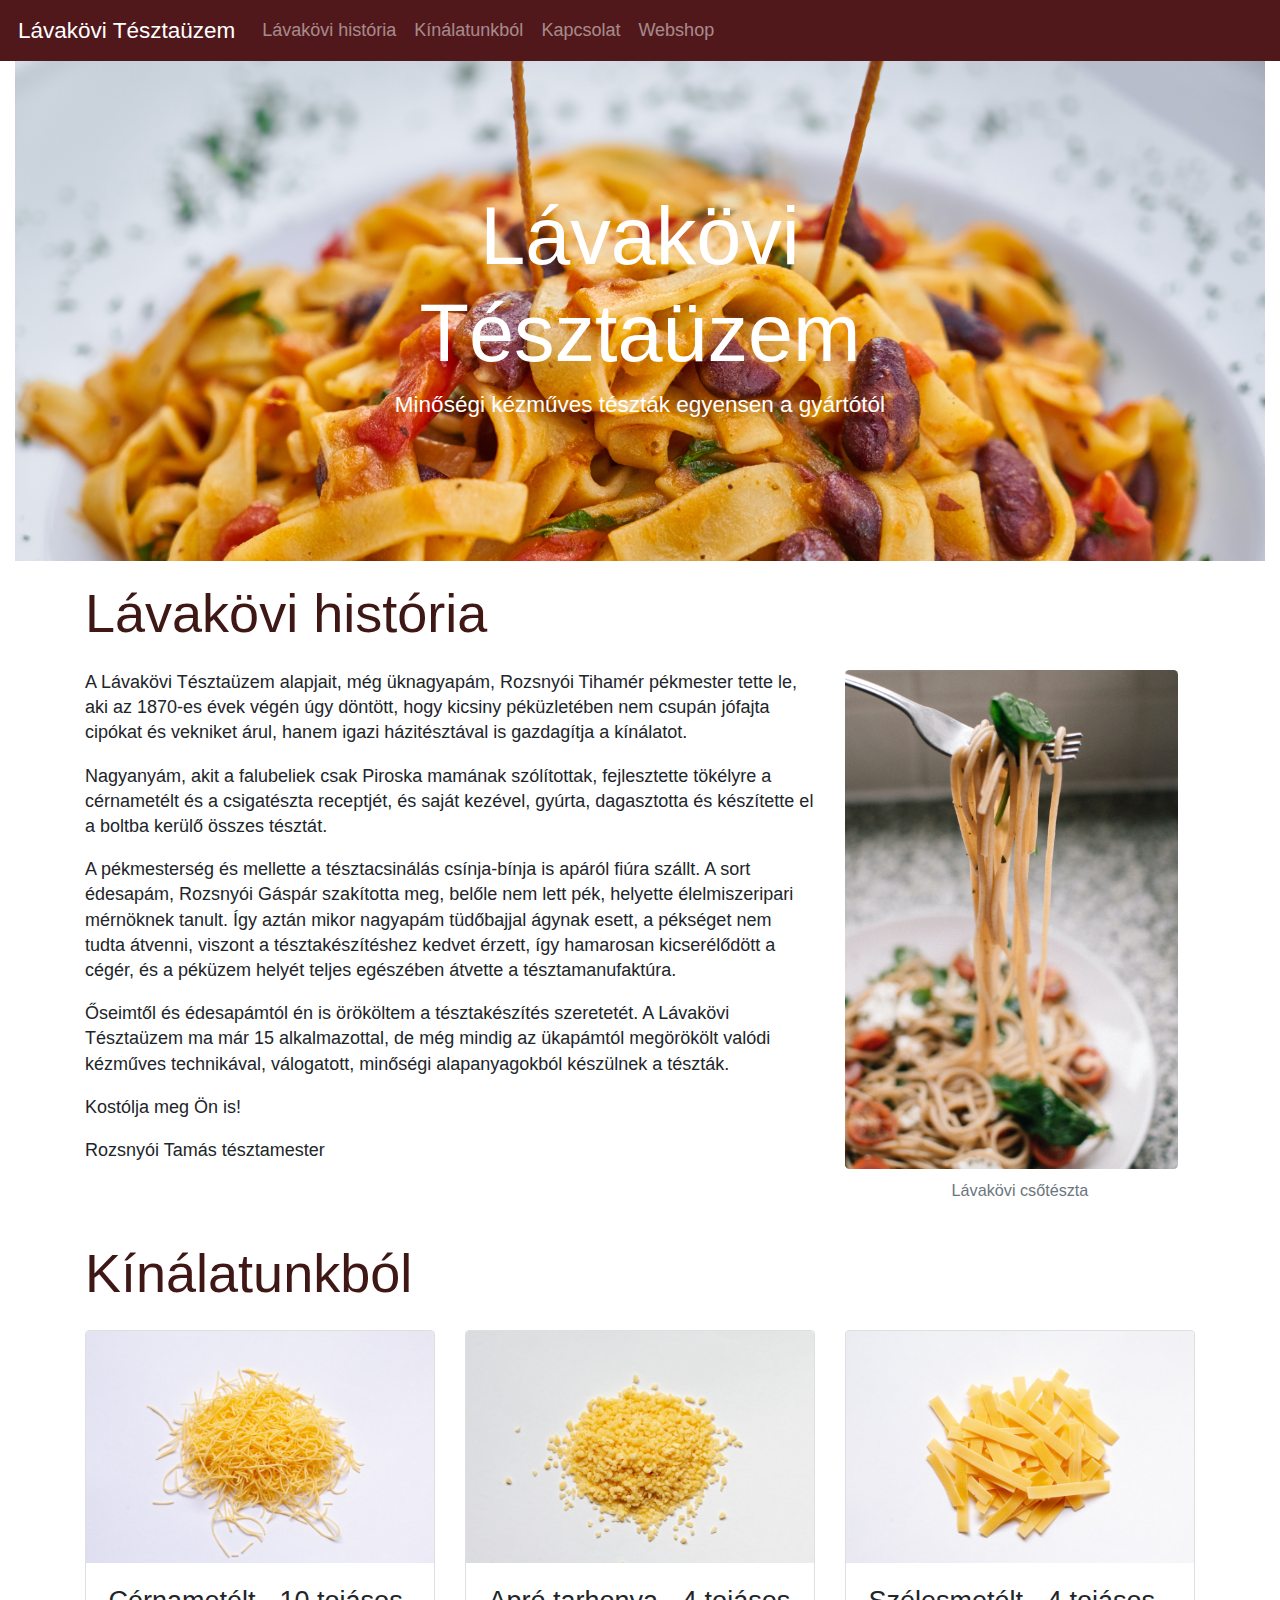
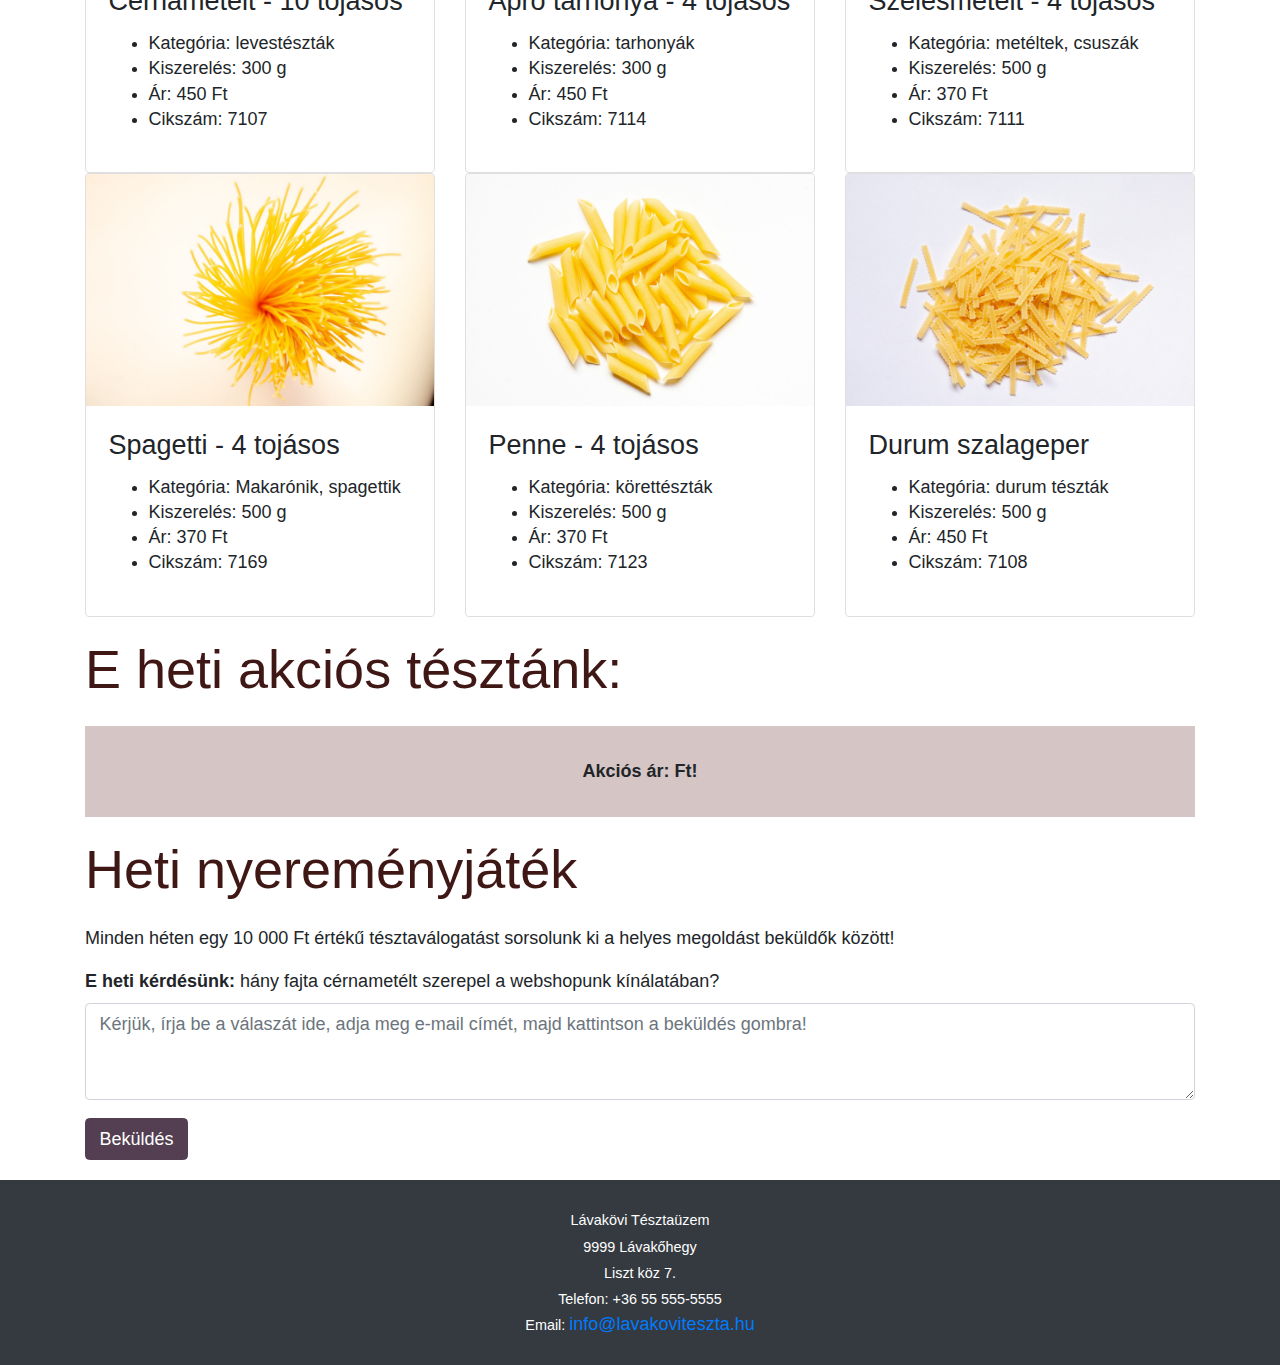
<file: index.html>
<!doctype html>
<html lang="hu">

<head>
    <!-- Szükséges meta elemek -->
    <meta charset="utf-8">
    <meta name="viewport" content="width=device-width, initial-scale=1, shrink-to-fit=no">
    <link rel="icon" href="favicon.ico" type="image/gif" sizes="16x16"> 

    <!-- Bootstrap CSS -->
    <link rel="stylesheet" href="assets/bootstrap/css/bootstrap.min.css">

    <!-- Kezdőállapothoz tartozó css -->

    <link rel="stylesheet" href="assets/premade.min.css">

    <link rel="stylesheet" href="tesztauzem.css">

    <title>Lávakövi Tésztaüzem</title>
</head>

<body>

    <!-- Navigáció -->
    <nav class="navbar navbar-expand-md navbar-dark  bg-dark sticky-top">
        <a class="navbar-brand" href="#">Lávakövi Tésztaüzem</a>
        <button class="navbar-toggler" type="button" data-toggle="collapse" data-target="#navbarsExampleDefault"
            aria-controls="navbarsExampleDefault" aria-expanded="false" aria-label="Toggle navigation">
            <span class="navbar-toggler-icon"></span>
        </button>

        <div class="collapse navbar-collapse" id="navbar">
            <ul class="navbar-nav mr-auto">
                <li class="nav-item"><a href="#lavakovi-historia" class="nav-link">Lávakövi história</a></li>
                <li class="nav-item"><a href="#kinalatunkbol" class="nav-link">Kínálatunkból</a></li>
                <li class="nav-item"><a href="#kapcsolat" class="nav-link">Kapcsolat</a></li>
                <li class="nav-item"><a href="webshop.html" target="_blank" class="nav-link">Webshop</a></li>
            </ul>
        </div>
    </nav>

    <!-- Fejléc -->
    <section class="fejlec">
        <div class="container-fluid h-100">
            <div class="d-flex h-100 mw-100">
                <div class="w-100 fejlec-kep">
                    <div class="fejlec-szoveg">
                        <h1 class="display-3">Lávakövi Tésztaüzem</h1>
                        <p class="lead">Minőségi kézműves tészták egyensen a gyártótól</p>
                    </div>
                </div>
            </div>
        </div>
    </section>


    <!-- Lávakövi história -->
    <section>
        <div class="container">
            <a class="anchor" id="lavakovi-historia"></a>
            <h2 class="display-4">Lávakövi história</h2>
            <div class="row">
                <div class="col-md-8">
                    <p> A Lávakövi Tésztaüzem alapjait, még üknagyapám, Rozsnyói Tihamér pékmester tette le, aki az
                        1870-es évek végén úgy döntött, hogy kicsiny péküzletében nem csupán jófajta cipókat és
                        vekniket árul, hanem igazi házitésztával is gazdagítja a kínálatot.</p>
                    <p> Nagyanyám, akit a falubeliek csak Piroska mamának szólítottak, fejlesztette tökélyre a
                        cérnametélt és a csigatészta receptjét, és saját kezével, gyúrta, dagasztotta és készítette el a
                        boltba kerülő összes tésztát.</p>
                    <p>A pékmesterség és mellette a tésztacsinálás csínja-bínja is apáról fiúra szállt. A sort édesapám,
                        Rozsnyói Gáspár szakította meg, belőle nem lett pék, helyette élelmiszeripari mérnöknek tanult.
                        Így aztán mikor nagyapám tüdőbajjal ágynak esett, a pékséget nem tudta átvenni, viszont a
                        tésztakészítéshez kedvet érzett, így hamarosan kicserélődött a cégér, és a péküzem helyét teljes
                        egészében átvette a tésztamanufaktúra.</p>
                    <p>Őseimtől és édesapámtól én is örököltem a tésztakészítés szeretetét. A Lávakövi Tésztaüzem ma már
                        15 alkalmazottal, de még mindig az ükapámtól megörökölt valódi kézműves technikával, válogatott,
                        minőségi alapanyagokból készülnek a tészták.</p>
                    <p>Kostólja meg Ön is!</p>
                    <p class="alairas">Rozsnyói Tamás tésztamester</p>
                </div>
                <div class="col-md-4">
                    <figure class="figure">
                        <img src="kepek/lavakovi-csoteszta.jpg" alt="Lávakövi csőtészta" id="tesztauzem-kep"
                            class="figure-img rounded">
                        <figcaption class="figure-caption text-center">Lávakövi csőtészta</figcaption>
                    </figure>
                </div>
            </div>
        </div>
    </section>

    <!-- Kínálatunkból -->
    <section>
        <div class="container">
            <a class="anchor" id="kinalatunkbol"></a>
            <h2 class="display-4">Kínálatunkból</h2>
            <!-- Tészta kártyák -->
            <div class="row">
                <div class="col-sm-12 col-md-4">
                    <div class="card ">
                        <img class="card-img-top" src="kepek/teszta/7107.jpg" alt="cérnametélt">
                        <div class="card-body">
                            <h4 class="card-title">
                                Cérnametélt - 10 tojásos
                            </h4>
                            <ul>
                                <li>Kategória: levestészták</li>
                                <li>Kiszerelés: 300 g</li>
                                <li>Ár: 450 Ft</li>
                                <li>Cikszám: 7107</li>
                            </ul>
                        </div>
                    </div>
                </div>

                <div class="col-sm-12 col-md-4">
                    <div class="card ">
                        <img class="card-img-top" src="kepek/teszta/7114.jpg" alt="apró tarhonya">
                        <div class="card-body">
                            <h4 class="card-title">
                                Apró tarhonya - 4 tojásos
                            </h4>
                            <ul>
                                <li>Kategória: tarhonyák</li>
                                <li>Kiszerelés: 300 g</li>
                                <li>Ár: 450 Ft</li>
                                <li>Cikszám: 7114</li>
                            </ul>
                        </div>
                    </div>
                </div>
                <div class="col-sm-12 col-md-4">
                    <div class="card ">
                        <img class="card-img-top" src="kepek/teszta/7111.jpg" alt="szélesmetélt">
                        <div class="card-body">
                            <h4 class="card-title">
                                Szélesmetélt - 4 tojásos
                            </h4>
                            <ul>
                                <li>Kategória: metéltek, csuszák</li>
                                <li>Kiszerelés: 500 g</li>
                                <li>Ár: 370 Ft</li>
                                <li>Cikszám: 7111</li>
                            </ul>

                        </div>
                    </div>
                </div>
                <div class="col-sm-12 col-md-4">
                    <div class="card ">
                        <img class="card-img-top" src="kepek/teszta/7169.jpg" alt="spagetti">
                        <div class="card-body">
                            <h4 class="card-title">
                                Spagetti - 4 tojásos
                            </h4>
                            <ul>
                                <li>Kategória: Makarónik, spagettik</li>
                                <li>Kiszerelés: 500 g</li>
                                <li>Ár: 370 Ft</li>
                                <li>Cikszám: 7169</li>
                            </ul>

                        </div>
                    </div>
                </div>
                <div class="col-sm-12 col-md-4">
                    <div class="card ">
                        <img class="card-img-top" src="kepek/teszta/7123.jpg" alt="penne">
                        <div class="card-body">
                            <h4 class="card-title">
                                Penne - 4 tojásos
                            </h4>
                            <ul>
                                <li>Kategória: körettészták</li>
                                <li>Kiszerelés: 500 g</li>
                                <li>Ár: 370 Ft</li>
                                <li>Cikszám: 7123</li>
                            </ul>

                        </div>
                    </div>
                </div>
                <div class="col-sm-12 col-md-4">
                    <div class="card ">
                        <img class="card-img-top" src="kepek/teszta/7108.jpg" alt="durum szalageper">
                        <div class="card-body">
                            <h4 class="card-title">
                                Durum szalageper
                            </h4>
                            <ul>
                                <li>Kategória: durum tészták</li>
                                <li>Kiszerelés: 500 g</li>
                                <li>Ár: 450 Ft</li>
                                <li>Cikszám: 7108</li>
                            </ul>
                        </div>
                    </div>
                </div>
            </div>
        </div>

    </section>

    <!-- Heti akció -->
    <section>
        <div class="container">
            <a class="anchor" id="heti-akcio"></a>
            <h2 class="display-4">E heti akciós tésztánk:</h2>
            <div class="akcio">
                <p id="akcios-teszta"></p>
                <p>Akciós ár: <span id="akcios-ar"></span> Ft!</p>
            </div>
        </div>
    </section>


    <!-- Nyereményjáték -->
    <section>
        <div class="container">
            <a class="anchor" id="jatek"></a>
            <h2 class="display-4">Heti nyereményjáték</h2>
            <p>Minden héten egy 10 000 Ft értékű tésztaválogatást sorsolunk ki a helyes megoldást beküldők között!</p>
            <div class="form-group">
                <label for="jatek-valasz"><span class="font-weight-bold">E heti kérdésünk:</span> hány fajta cérnametélt
                    szerepel a webshopunk kínálatában?</label>
                <textarea class="form-control" id="jatek-valasz"
                    placeholder="Kérjük, írja be a válaszát ide, adja meg e-mail címét, majd kattintson a beküldés gombra!"
                    rows="3"></textarea>
            </div>
            <button type="submit" class="btn btn-primary" onclick="jatek()">Beküldés</button>
        </div>
    </section>


    <!-- Kapcsolat -->
    <footer class="py-4 bg-dark text-white-50">
        <a class="anchor" id="kapcsolat"></a>
        <div class="text-center">
            <small>
                Lávakövi Tésztaüzem<br />
                9999 Lávakőhegy <br />
                Liszt köz 7. <br />
                Telefon: +36 55 555-5555 <br />
                Email: <a href="mailto:info@lavakoviteszta.hu">info@lavakoviteszta.hu</a>
            </small>

        </div>
    </footer>

    <!-- Bootstrap kötelező elemek sorrendben -->
    <script src="assets/jquery/jquery-3.3.1.min.js"></script>
    <script src="assets/bootstrap/js/bootstrap.bundle.min.js"></script>
    <script src="tesztauzem.js"></script>


</body>

</html>
</file>
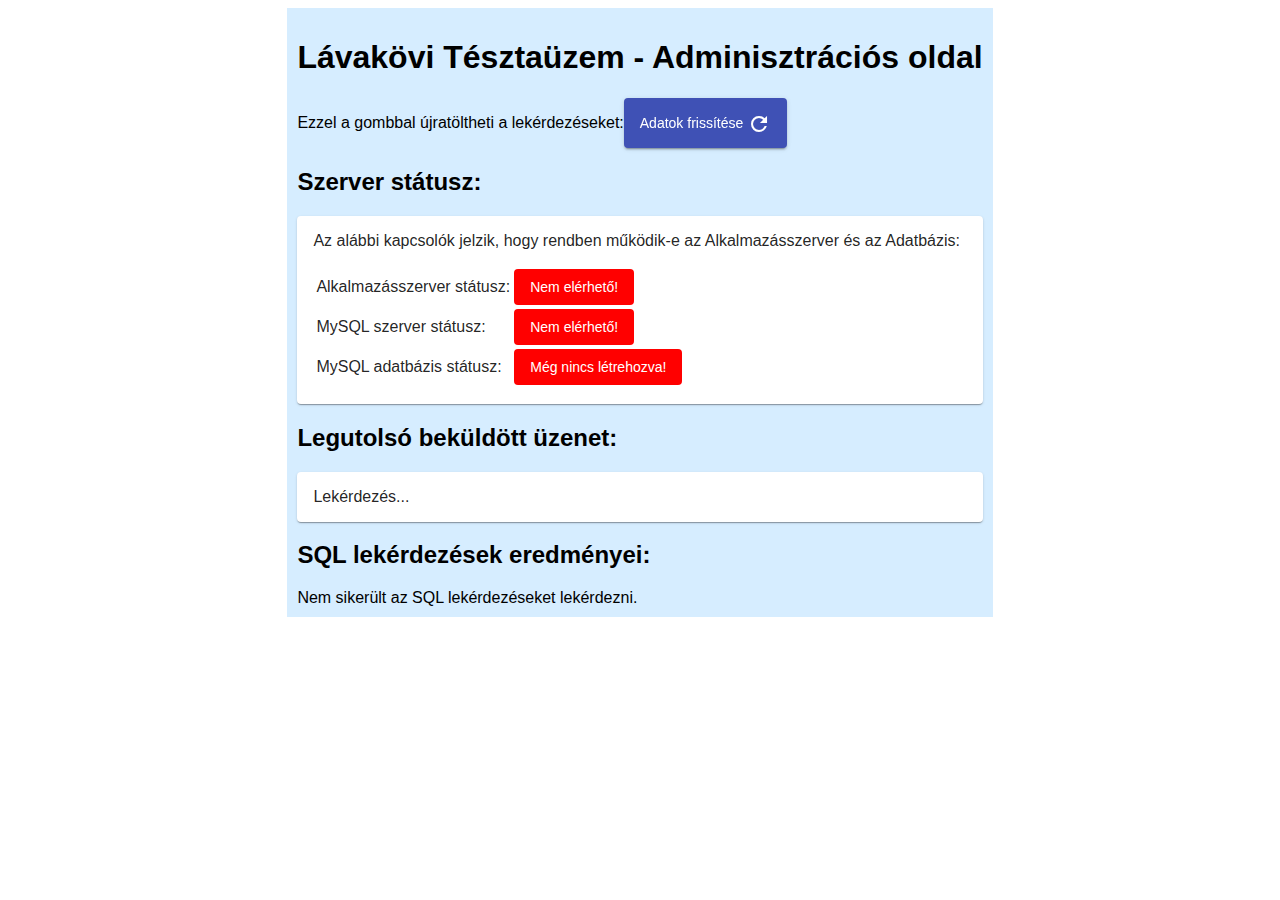
<file: admin/index.html>
<!doctype html>
<html lang="en">
<head>
  <meta charset="utf-8">
  <title>Lávakövi Tésztaüzem Adminisztrációs Oldal</title>
  <base href="/admin/">

  <link href="assets/material-icons.css" rel="stylesheet">
  <meta name="viewport" content="width=device-width, initial-scale=1">
  <link rel="icon" type="image/x-icon" href="favicon.ico">
<link rel="stylesheet" href="styles.5d5de9b639a175b2410d.css"></head>
<body>
<app-root></app-root>
<script src="runtime-es2015.409e6590615fb48d139f.js" type="module"></script><script src="runtime-es5.409e6590615fb48d139f.js" nomodule defer></script><script src="polyfills-es5.7830c101367304d5e4fa.js" nomodule defer></script><script src="polyfills-es2015.e2d68c7410e5db3ff8ed.js" type="module"></script><script src="main-es2015.946c66697155ac7fa44f.js" type="module"></script><script src="main-es5.946c66697155ac7fa44f.js" nomodule defer></script></body>
</html>
</file>
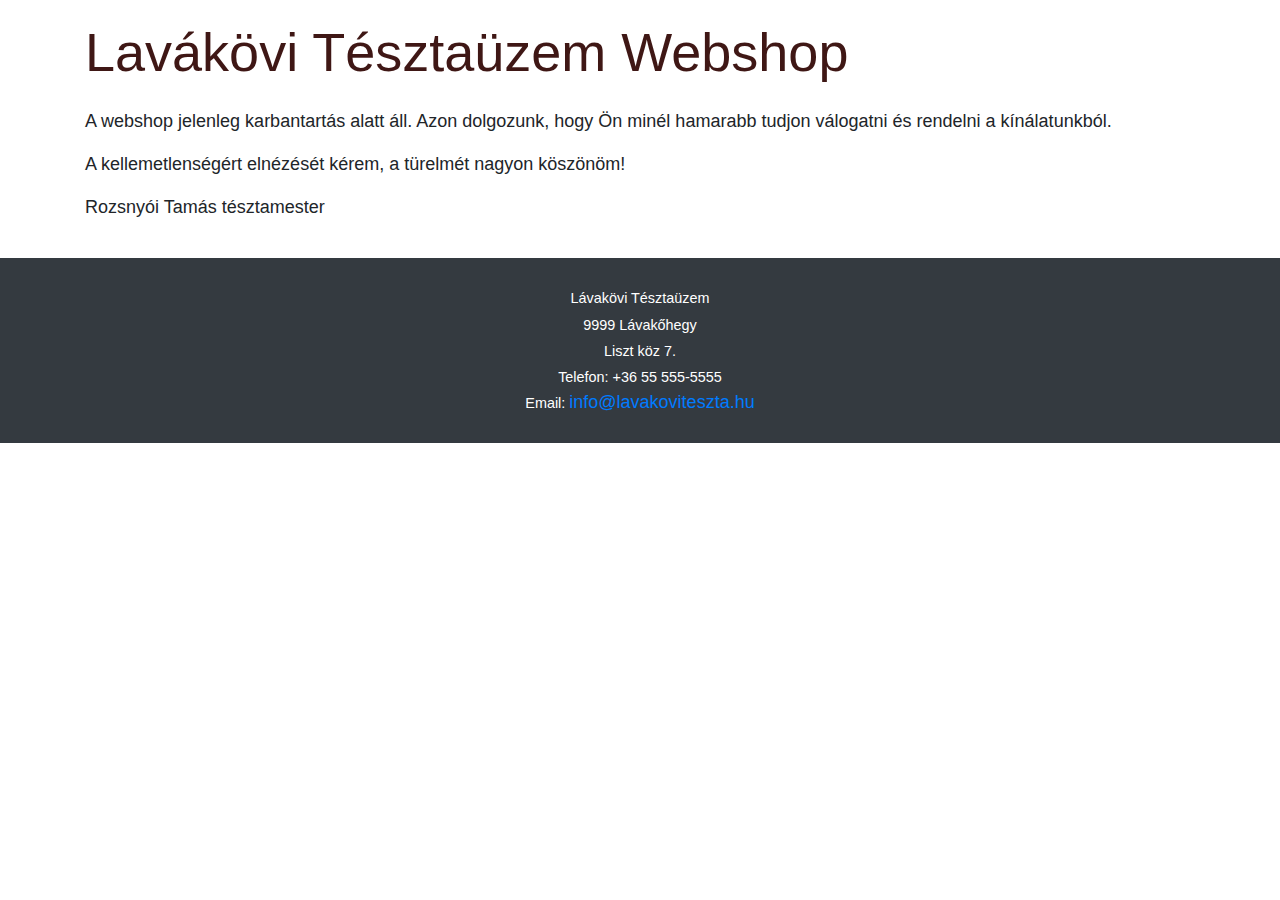
<file: webshop.html>
<!doctype html>
<html lang="en">

<head>
    <!-- Szükséges meta elemek -->
    <meta charset="utf-8">
    <meta name="viewport" content="width=device-width, initial-scale=1, shrink-to-fit=no">
    

    <!-- Bootstrap CSS -->
    <link rel="stylesheet" href="assets/bootstrap/css/bootstrap.min.css">

    <!-- Kezdőállapothoz tartozó css -->
    <link rel="stylesheet" href="assets/premade.min.css" />
    <link rel="stylesheet" href="tesztauzem.css">

    <title>Lavákövi Tésztaüzem Webshop</title>
</head>

<body>



    <!-- Webshop -->
    <section>
        <div class="container">
            <a class="anchor" id="lavakozi-historia"></a>
            <h2 class=display-4>Lavákövi Tésztaüzem Webshop</h2>
            <div class="row">
                <div class="col-md-12">
                    <p> A webshop jelenleg karbantartás alatt áll. Azon dolgozunk, hogy Ön minél hamarabb tudjon válogatni és rendelni a kínálatunkból. </p>
                    <p>A kellemetlenségért elnézését kérem, a türelmét nagyon köszönöm!</p>
                    <p class="alairas">Rozsnyói Tamás tésztamester</p>
                </div>
            </div>
        </div>
    </section>

    <!-- Kapcsolat -->
    <footer class="py-4 bg-dark text-white-50">
        <a class="anchor" id="kapcsolat"></a>
        <div class="text-center">
            <small>
                Lávakövi Tésztaüzem<br />
                9999 Lávakőhegy <br />
                Liszt köz 7. <br />
                Telefon: +36 55 555-5555 <br />
                Email: <a href="mailto:info@lavakoviteszta.hu">info@lavakoviteszta.hu</a>
            </small>

        </div>
    </footer>

    <!-- Bootstrap kötelező elemek sorrendben -->
    <script src="assets/jquery/jquery-3.3.1.min.js"></script>
    <script src="assets/bootstrap/js/bootstrap.bundle.min.js"></script>

</body>

</html>
</file>
<file: tesztauzem.css>
* {
    font-size: 18px;
}
.fejlec-kep {
    background-image: url("kepek/tesztauzem-fejlec.jpg");
    height: 500px;
    background-size: cover;
    text-align: center;
    color: white;
}
#tesztauzem-kep {
    max-width: 95%;
}
.display-4 {
    font-size: 54px;
}
.akcio {
    background-color: #d6c5c5;
    padding: 15px;
    font-weight: 700;
}
</file>
<file: admin/assets/material-icons.css>
/* fallback */
@font-face {
  font-family: 'Material Icons';
  font-style: normal;
  font-weight: 400;
  src: url(iconfont/MaterialIcons-Regular.woff2) format('woff2');
}

.material-icons {
  font-family: 'Material Icons';
  font-weight: normal;
  font-style: normal;
  font-size: 24px;
  line-height: 1;
  letter-spacing: normal;
  text-transform: none;
  display: inline-block;
  white-space: nowrap;
  word-wrap: normal;
  direction: ltr;
  -webkit-font-feature-settings: 'liga';
  -webkit-font-smoothing: antialiased;
}
</file>
<file: admin/styles.5d5de9b639a175b2410d.css>
.mat-badge-content{font-weight:600;font-size:12px;font-family:Roboto,Helvetica Neue,sans-serif}.mat-badge-small .mat-badge-content{font-size:9px}.mat-badge-large .mat-badge-content{font-size:24px}.mat-h1,.mat-headline,.mat-typography h1{font:400 24px/32px Roboto,Helvetica Neue,sans-serif;letter-spacing:normal;margin:0 0 16px}.mat-h2,.mat-title,.mat-typography h2{font:500 20px/32px Roboto,Helvetica Neue,sans-serif;letter-spacing:normal;margin:0 0 16px}.mat-h3,.mat-subheading-2,.mat-typography h3{font:400 16px/28px Roboto,Helvetica Neue,sans-serif;letter-spacing:normal;margin:0 0 16px}.mat-h4,.mat-subheading-1,.mat-typography h4{font:400 15px/24px Roboto,Helvetica Neue,sans-serif;letter-spacing:normal;margin:0 0 16px}.mat-h5,.mat-typography h5{font:400 calc(14px * .83)/20px Roboto,Helvetica Neue,sans-serif;margin:0 0 12px}.mat-h6,.mat-typography h6{font:400 calc(14px * .67)/20px Roboto,Helvetica Neue,sans-serif;margin:0 0 12px}.mat-body-2,.mat-body-strong{font:500 14px/24px Roboto,Helvetica Neue,sans-serif;letter-spacing:normal}.mat-body,.mat-body-1,.mat-typography{font:400 14px/20px Roboto,Helvetica Neue,sans-serif;letter-spacing:normal}.mat-body-1 p,.mat-body p,.mat-typography p{margin:0 0 12px}.mat-caption,.mat-small{font:400 12px/20px Roboto,Helvetica Neue,sans-serif;letter-spacing:normal}.mat-display-4,.mat-typography .mat-display-4{font:300 112px/112px Roboto,Helvetica Neue,sans-serif;letter-spacing:-.05em;margin:0 0 56px}.mat-display-3,.mat-typography .mat-display-3{font:400 56px/56px Roboto,Helvetica Neue,sans-serif;letter-spacing:-.02em;margin:0 0 64px}.mat-display-2,.mat-typography .mat-display-2{font:400 45px/48px Roboto,Helvetica Neue,sans-serif;letter-spacing:-.005em;margin:0 0 64px}.mat-display-1,.mat-typography .mat-display-1{font:400 34px/40px Roboto,Helvetica Neue,sans-serif;letter-spacing:normal;margin:0 0 64px}.mat-bottom-sheet-container{font:400 14px/20px Roboto,Helvetica Neue,sans-serif;letter-spacing:normal}.mat-button,.mat-fab,.mat-flat-button,.mat-icon-button,.mat-mini-fab,.mat-raised-button,.mat-stroked-button{font-family:Roboto,Helvetica Neue,sans-serif;font-size:14px;font-weight:500}.mat-button-toggle,.mat-card{font-family:Roboto,Helvetica Neue,sans-serif}.mat-card-title{font-size:24px;font-weight:500}.mat-card-header .mat-card-title{font-size:20px}.mat-card-content,.mat-card-subtitle{font-size:14px}.mat-checkbox{font-family:Roboto,Helvetica Neue,sans-serif}.mat-checkbox-layout .mat-checkbox-label{line-height:24px}.mat-chip{font-size:14px;font-weight:500}.mat-chip .mat-chip-remove.mat-icon,.mat-chip .mat-chip-trailing-icon.mat-icon{font-size:18px}.mat-table{font-family:Roboto,Helvetica Neue,sans-serif}.mat-header-cell{font-size:12px;font-weight:500}.mat-cell,.mat-footer-cell{font-size:14px}.mat-calendar{font-family:Roboto,Helvetica Neue,sans-serif}.mat-calendar-body{font-size:13px}.mat-calendar-body-label,.mat-calendar-period-button{font-size:14px;font-weight:500}.mat-calendar-table-header th{font-size:11px;font-weight:400}.mat-dialog-title{font:500 20px/32px Roboto,Helvetica Neue,sans-serif;letter-spacing:normal}.mat-expansion-panel-header{font-family:Roboto,Helvetica Neue,sans-serif;font-size:15px;font-weight:400}.mat-expansion-panel-content{font:400 14px/20px Roboto,Helvetica Neue,sans-serif;letter-spacing:normal}.mat-form-field{font-size:inherit;font-weight:400;line-height:1.125;font-family:Roboto,Helvetica Neue,sans-serif;letter-spacing:normal}.mat-form-field-wrapper{padding-bottom:1.34375em}.mat-form-field-prefix .mat-icon,.mat-form-field-suffix .mat-icon{font-size:150%;line-height:1.125}.mat-form-field-prefix .mat-icon-button,.mat-form-field-suffix .mat-icon-button{height:1.5em;width:1.5em}.mat-form-field-prefix .mat-icon-button .mat-icon,.mat-form-field-suffix .mat-icon-button .mat-icon{height:1.125em;line-height:1.125}.mat-form-field-infix{padding:.5em 0;border-top:.84375em solid transparent}.mat-form-field-can-float.mat-form-field-should-float .mat-form-field-label,.mat-form-field-can-float .mat-input-server:focus+.mat-form-field-label-wrapper .mat-form-field-label{transform:translateY(-1.34375em) scale(.75);width:133.3333333333%}.mat-form-field-can-float .mat-input-server[label]:not(:label-shown)+.mat-form-field-label-wrapper .mat-form-field-label{transform:translateY(-1.34374em) scale(.75);width:133.3333433333%}.mat-form-field-label-wrapper{top:-.84375em;padding-top:.84375em}.mat-form-field-label{top:1.34375em}.mat-form-field-underline{bottom:1.34375em}.mat-form-field-subscript-wrapper{font-size:75%;margin-top:.6666666667em;top:calc(100% - 1.7916666667em)}.mat-form-field-appearance-legacy .mat-form-field-wrapper{padding-bottom:1.25em}.mat-form-field-appearance-legacy .mat-form-field-infix{padding:.4375em 0}.mat-form-field-appearance-legacy.mat-form-field-can-float.mat-form-field-should-float .mat-form-field-label,.mat-form-field-appearance-legacy.mat-form-field-can-float .mat-input-server:focus+.mat-form-field-label-wrapper .mat-form-field-label{transform:translateY(-1.28125em) scale(.75) perspective(100px) translateZ(.001px);-ms-transform:translateY(-1.28125em) scale(.75);width:133.3333333333%}.mat-form-field-appearance-legacy.mat-form-field-can-float .mat-form-field-autofill-control:-webkit-autofill+.mat-form-field-label-wrapper .mat-form-field-label{transform:translateY(-1.28125em) scale(.75) perspective(100px) translateZ(.00101px);-ms-transform:translateY(-1.28124em) scale(.75);width:133.3333433333%}.mat-form-field-appearance-legacy.mat-form-field-can-float .mat-input-server[label]:not(:label-shown)+.mat-form-field-label-wrapper .mat-form-field-label{transform:translateY(-1.28125em) scale(.75) perspective(100px) translateZ(.00102px);-ms-transform:translateY(-1.28123em) scale(.75);width:133.3333533333%}.mat-form-field-appearance-legacy .mat-form-field-label{top:1.28125em}.mat-form-field-appearance-legacy .mat-form-field-underline{bottom:1.25em}.mat-form-field-appearance-legacy .mat-form-field-subscript-wrapper{margin-top:.5416666667em;top:calc(100% - 1.6666666667em)}@media print{.mat-form-field-appearance-legacy.mat-form-field-can-float.mat-form-field-should-float .mat-form-field-label,.mat-form-field-appearance-legacy.mat-form-field-can-float .mat-input-server:focus+.mat-form-field-label-wrapper .mat-form-field-label{transform:translateY(-1.28122em) scale(.75)}.mat-form-field-appearance-legacy.mat-form-field-can-float .mat-form-field-autofill-control:-webkit-autofill+.mat-form-field-label-wrapper .mat-form-field-label{transform:translateY(-1.28121em) scale(.75)}.mat-form-field-appearance-legacy.mat-form-field-can-float .mat-input-server[label]:not(:label-shown)+.mat-form-field-label-wrapper .mat-form-field-label{transform:translateY(-1.2812em) scale(.75)}}.mat-form-field-appearance-fill .mat-form-field-infix{padding:.25em 0 .75em}.mat-form-field-appearance-fill .mat-form-field-label{top:1.09375em;margin-top:-.5em}.mat-form-field-appearance-fill.mat-form-field-can-float.mat-form-field-should-float .mat-form-field-label,.mat-form-field-appearance-fill.mat-form-field-can-float .mat-input-server:focus+.mat-form-field-label-wrapper .mat-form-field-label{transform:translateY(-.59375em) scale(.75);width:133.3333333333%}.mat-form-field-appearance-fill.mat-form-field-can-float .mat-input-server[label]:not(:label-shown)+.mat-form-field-label-wrapper .mat-form-field-label{transform:translateY(-.59374em) scale(.75);width:133.3333433333%}.mat-form-field-appearance-outline .mat-form-field-infix{padding:1em 0}.mat-form-field-appearance-outline .mat-form-field-label{top:1.84375em;margin-top:-.25em}.mat-form-field-appearance-outline.mat-form-field-can-float.mat-form-field-should-float .mat-form-field-label,.mat-form-field-appearance-outline.mat-form-field-can-float .mat-input-server:focus+.mat-form-field-label-wrapper .mat-form-field-label{transform:translateY(-1.59375em) scale(.75);width:133.3333333333%}.mat-form-field-appearance-outline.mat-form-field-can-float .mat-input-server[label]:not(:label-shown)+.mat-form-field-label-wrapper .mat-form-field-label{transform:translateY(-1.59374em) scale(.75);width:133.3333433333%}.mat-grid-tile-footer,.mat-grid-tile-header{font-size:14px}.mat-grid-tile-footer .mat-line,.mat-grid-tile-header .mat-line{white-space:nowrap;overflow:hidden;text-overflow:ellipsis;display:block;box-sizing:border-box}.mat-grid-tile-footer .mat-line:nth-child(n+2),.mat-grid-tile-header .mat-line:nth-child(n+2){font-size:12px}input.mat-input-element{margin-top:-.0625em}.mat-menu-item{font-family:Roboto,Helvetica Neue,sans-serif;font-size:14px;font-weight:400}.mat-paginator,.mat-paginator-page-size .mat-select-trigger{font-family:Roboto,Helvetica Neue,sans-serif;font-size:12px}.mat-radio-button,.mat-select{font-family:Roboto,Helvetica Neue,sans-serif}.mat-select-trigger{height:1.125em}.mat-slide-toggle-content,.mat-slider-thumb-label-text{font-family:Roboto,Helvetica Neue,sans-serif}.mat-slider-thumb-label-text{font-size:12px;font-weight:500}.mat-stepper-horizontal,.mat-stepper-vertical{font-family:Roboto,Helvetica Neue,sans-serif}.mat-step-label{font-size:14px;font-weight:400}.mat-step-sub-label-error{font-weight:400}.mat-step-label-error{font-size:14px}.mat-step-label-selected{font-size:14px;font-weight:500}.mat-tab-group,.mat-tab-label,.mat-tab-link{font-family:Roboto,Helvetica Neue,sans-serif}.mat-tab-label,.mat-tab-link{font-size:14px;font-weight:500}.mat-toolbar,.mat-toolbar h1,.mat-toolbar h2,.mat-toolbar h3,.mat-toolbar h4,.mat-toolbar h5,.mat-toolbar h6{font:500 20px/32px Roboto,Helvetica Neue,sans-serif;letter-spacing:normal;margin:0}.mat-tooltip{font-family:Roboto,Helvetica Neue,sans-serif;font-size:10px;padding-top:6px;padding-bottom:6px}.mat-tooltip-handset{font-size:14px;padding-top:8px;padding-bottom:8px}.mat-list-item,.mat-list-option{font-family:Roboto,Helvetica Neue,sans-serif}.mat-list-base .mat-list-item{font-size:16px}.mat-list-base .mat-list-item .mat-line{white-space:nowrap;overflow:hidden;text-overflow:ellipsis;display:block;box-sizing:border-box}.mat-list-base .mat-list-item .mat-line:nth-child(n+2){font-size:14px}.mat-list-base .mat-list-option{font-size:16px}.mat-list-base .mat-list-option .mat-line{white-space:nowrap;overflow:hidden;text-overflow:ellipsis;display:block;box-sizing:border-box}.mat-list-base .mat-list-option .mat-line:nth-child(n+2){font-size:14px}.mat-list-base .mat-subheader{font-family:Roboto,Helvetica Neue,sans-serif;font-size:14px;font-weight:500}.mat-list-base[dense] .mat-list-item{font-size:12px}.mat-list-base[dense] .mat-list-item .mat-line{white-space:nowrap;overflow:hidden;text-overflow:ellipsis;display:block;box-sizing:border-box}.mat-list-base[dense] .mat-list-item .mat-line:nth-child(n+2),.mat-list-base[dense] .mat-list-option{font-size:12px}.mat-list-base[dense] .mat-list-option .mat-line{white-space:nowrap;overflow:hidden;text-overflow:ellipsis;display:block;box-sizing:border-box}.mat-list-base[dense] .mat-list-option .mat-line:nth-child(n+2){font-size:12px}.mat-list-base[dense] .mat-subheader{font-family:Roboto,Helvetica Neue,sans-serif;font-size:12px;font-weight:500}.mat-option{font-family:Roboto,Helvetica Neue,sans-serif;font-size:16px}.mat-optgroup-label{font:500 14px/24px Roboto,Helvetica Neue,sans-serif;letter-spacing:normal}.mat-simple-snackbar{font-family:Roboto,Helvetica Neue,sans-serif;font-size:14px}.mat-simple-snackbar-action{line-height:1;font-family:inherit;font-size:inherit;font-weight:500}.mat-tree{font-family:Roboto,Helvetica Neue,sans-serif}.mat-nested-tree-node,.mat-tree-node{font-weight:400;font-size:14px}.mat-ripple{overflow:hidden;position:relative}.mat-ripple:not(:empty){transform:translateZ(0)}.mat-ripple.mat-ripple-unbounded{overflow:visible}.mat-ripple-element{position:absolute;border-radius:50%;pointer-events:none;transition:opacity,transform 0ms cubic-bezier(0,0,.2,1);transform:scale(0)}.cdk-high-contrast-active .mat-ripple-element{display:none}.cdk-visually-hidden{border:0;clip:rect(0 0 0 0);height:1px;margin:-1px;overflow:hidden;padding:0;position:absolute;width:1px;outline:0;-webkit-appearance:none;-moz-appearance:none}.cdk-global-overlay-wrapper,.cdk-overlay-container{pointer-events:none;top:0;left:0;height:100%;width:100%}.cdk-overlay-container{position:fixed;z-index:1000}.cdk-overlay-container:empty{display:none}.cdk-global-overlay-wrapper,.cdk-overlay-pane{display:flex;position:absolute;z-index:1000}.cdk-overlay-pane{pointer-events:auto;box-sizing:border-box;max-width:100%;max-height:100%}.cdk-overlay-backdrop{position:absolute;top:0;bottom:0;left:0;right:0;z-index:1000;pointer-events:auto;-webkit-tap-highlight-color:transparent;transition:opacity .4s cubic-bezier(.25,.8,.25,1);opacity:0}.cdk-overlay-backdrop.cdk-overlay-backdrop-showing{opacity:1}@media screen and (-ms-high-contrast:active){.cdk-overlay-backdrop.cdk-overlay-backdrop-showing{opacity:.6}}.cdk-overlay-dark-backdrop{background:rgba(0,0,0,.32)}.cdk-overlay-transparent-backdrop,.cdk-overlay-transparent-backdrop.cdk-overlay-backdrop-showing{opacity:0}.cdk-overlay-connected-position-bounding-box{position:absolute;z-index:1000;display:flex;flex-direction:column;min-width:1px;min-height:1px}.cdk-global-scrollblock{position:fixed;width:100%;overflow-y:scroll}@-webkit-keyframes cdk-text-field-autofill-start{/*!*/}@keyframes cdk-text-field-autofill-start{/*!*/}@-webkit-keyframes cdk-text-field-autofill-end{/*!*/}@keyframes cdk-text-field-autofill-end{/*!*/}.cdk-text-field-autofill-monitored:-webkit-autofill{-webkit-animation:cdk-text-field-autofill-start 0s 1ms;animation:cdk-text-field-autofill-start 0s 1ms}.cdk-text-field-autofill-monitored:not(:-webkit-autofill){-webkit-animation:cdk-text-field-autofill-end 0s 1ms;animation:cdk-text-field-autofill-end 0s 1ms}textarea.cdk-textarea-autosize{resize:none}textarea.cdk-textarea-autosize-measuring{padding:2px 0!important;box-sizing:content-box!important;height:auto!important;overflow:hidden!important}textarea.cdk-textarea-autosize-measuring-firefox{padding:2px 0!important;box-sizing:content-box!important;height:0!important}.mat-focus-indicator,.mat-mdc-focus-indicator{position:relative}.mat-ripple-element{background-color:rgba(0,0,0,.1)}.mat-option{color:rgba(0,0,0,.87)}.mat-option.mat-active,.mat-option.mat-selected:not(.mat-option-multiple):not(.mat-option-disabled),.mat-option:focus:not(.mat-option-disabled),.mat-option:hover:not(.mat-option-disabled){background:rgba(0,0,0,.04)}.mat-option.mat-active{color:rgba(0,0,0,.87)}.mat-option.mat-option-disabled{color:rgba(0,0,0,.38)}.mat-primary .mat-option.mat-selected:not(.mat-option-disabled){color:#3f51b5}.mat-accent .mat-option.mat-selected:not(.mat-option-disabled){color:#ff4081}.mat-warn .mat-option.mat-selected:not(.mat-option-disabled){color:#f44336}.mat-optgroup-label{color:rgba(0,0,0,.54)}.mat-optgroup-disabled .mat-optgroup-label{color:rgba(0,0,0,.38)}.mat-pseudo-checkbox{color:rgba(0,0,0,.54)}.mat-pseudo-checkbox:after{color:#fafafa}.mat-pseudo-checkbox-disabled{color:#b0b0b0}.mat-primary .mat-pseudo-checkbox-checked,.mat-primary .mat-pseudo-checkbox-indeterminate{background:#3f51b5}.mat-accent .mat-pseudo-checkbox-checked,.mat-accent .mat-pseudo-checkbox-indeterminate,.mat-pseudo-checkbox-checked,.mat-pseudo-checkbox-indeterminate{background:#ff4081}.mat-warn .mat-pseudo-checkbox-checked,.mat-warn .mat-pseudo-checkbox-indeterminate{background:#f44336}.mat-pseudo-checkbox-checked.mat-pseudo-checkbox-disabled,.mat-pseudo-checkbox-indeterminate.mat-pseudo-checkbox-disabled{background:#b0b0b0}.mat-app-background{background-color:#fafafa;color:rgba(0,0,0,.87)}.mat-elevation-z0{box-shadow:0 0 0 0 rgba(0,0,0,.2),0 0 0 0 rgba(0,0,0,.14),0 0 0 0 rgba(0,0,0,.12)}.mat-elevation-z1{box-shadow:0 2px 1px -1px rgba(0,0,0,.2),0 1px 1px 0 rgba(0,0,0,.14),0 1px 3px 0 rgba(0,0,0,.12)}.mat-elevation-z2{box-shadow:0 3px 1px -2px rgba(0,0,0,.2),0 2px 2px 0 rgba(0,0,0,.14),0 1px 5px 0 rgba(0,0,0,.12)}.mat-elevation-z3{box-shadow:0 3px 3px -2px rgba(0,0,0,.2),0 3px 4px 0 rgba(0,0,0,.14),0 1px 8px 0 rgba(0,0,0,.12)}.mat-elevation-z4{box-shadow:0 2px 4px -1px rgba(0,0,0,.2),0 4px 5px 0 rgba(0,0,0,.14),0 1px 10px 0 rgba(0,0,0,.12)}.mat-elevation-z5{box-shadow:0 3px 5px -1px rgba(0,0,0,.2),0 5px 8px 0 rgba(0,0,0,.14),0 1px 14px 0 rgba(0,0,0,.12)}.mat-elevation-z6{box-shadow:0 3px 5px -1px rgba(0,0,0,.2),0 6px 10px 0 rgba(0,0,0,.14),0 1px 18px 0 rgba(0,0,0,.12)}.mat-elevation-z7{box-shadow:0 4px 5px -2px rgba(0,0,0,.2),0 7px 10px 1px rgba(0,0,0,.14),0 2px 16px 1px rgba(0,0,0,.12)}.mat-elevation-z8{box-shadow:0 5px 5px -3px rgba(0,0,0,.2),0 8px 10px 1px rgba(0,0,0,.14),0 3px 14px 2px rgba(0,0,0,.12)}.mat-elevation-z9{box-shadow:0 5px 6px -3px rgba(0,0,0,.2),0 9px 12px 1px rgba(0,0,0,.14),0 3px 16px 2px rgba(0,0,0,.12)}.mat-elevation-z10{box-shadow:0 6px 6px -3px rgba(0,0,0,.2),0 10px 14px 1px rgba(0,0,0,.14),0 4px 18px 3px rgba(0,0,0,.12)}.mat-elevation-z11{box-shadow:0 6px 7px -4px rgba(0,0,0,.2),0 11px 15px 1px rgba(0,0,0,.14),0 4px 20px 3px rgba(0,0,0,.12)}.mat-elevation-z12{box-shadow:0 7px 8px -4px rgba(0,0,0,.2),0 12px 17px 2px rgba(0,0,0,.14),0 5px 22px 4px rgba(0,0,0,.12)}.mat-elevation-z13{box-shadow:0 7px 8px -4px rgba(0,0,0,.2),0 13px 19px 2px rgba(0,0,0,.14),0 5px 24px 4px rgba(0,0,0,.12)}.mat-elevation-z14{box-shadow:0 7px 9px -4px rgba(0,0,0,.2),0 14px 21px 2px rgba(0,0,0,.14),0 5px 26px 4px rgba(0,0,0,.12)}.mat-elevation-z15{box-shadow:0 8px 9px -5px rgba(0,0,0,.2),0 15px 22px 2px rgba(0,0,0,.14),0 6px 28px 5px rgba(0,0,0,.12)}.mat-elevation-z16{box-shadow:0 8px 10px -5px rgba(0,0,0,.2),0 16px 24px 2px rgba(0,0,0,.14),0 6px 30px 5px rgba(0,0,0,.12)}.mat-elevation-z17{box-shadow:0 8px 11px -5px rgba(0,0,0,.2),0 17px 26px 2px rgba(0,0,0,.14),0 6px 32px 5px rgba(0,0,0,.12)}.mat-elevation-z18{box-shadow:0 9px 11px -5px rgba(0,0,0,.2),0 18px 28px 2px rgba(0,0,0,.14),0 7px 34px 6px rgba(0,0,0,.12)}.mat-elevation-z19{box-shadow:0 9px 12px -6px rgba(0,0,0,.2),0 19px 29px 2px rgba(0,0,0,.14),0 7px 36px 6px rgba(0,0,0,.12)}.mat-elevation-z20{box-shadow:0 10px 13px -6px rgba(0,0,0,.2),0 20px 31px 3px rgba(0,0,0,.14),0 8px 38px 7px rgba(0,0,0,.12)}.mat-elevation-z21{box-shadow:0 10px 13px -6px rgba(0,0,0,.2),0 21px 33px 3px rgba(0,0,0,.14),0 8px 40px 7px rgba(0,0,0,.12)}.mat-elevation-z22{box-shadow:0 10px 14px -6px rgba(0,0,0,.2),0 22px 35px 3px rgba(0,0,0,.14),0 8px 42px 7px rgba(0,0,0,.12)}.mat-elevation-z23{box-shadow:0 11px 14px -7px rgba(0,0,0,.2),0 23px 36px 3px rgba(0,0,0,.14),0 9px 44px 8px rgba(0,0,0,.12)}.mat-elevation-z24{box-shadow:0 11px 15px -7px rgba(0,0,0,.2),0 24px 38px 3px rgba(0,0,0,.14),0 9px 46px 8px rgba(0,0,0,.12)}.mat-theme-loaded-marker{display:none}.mat-autocomplete-panel{background:#fff;color:rgba(0,0,0,.87)}.mat-autocomplete-panel:not([class*=mat-elevation-z]){box-shadow:0 2px 4px -1px rgba(0,0,0,.2),0 4px 5px 0 rgba(0,0,0,.14),0 1px 10px 0 rgba(0,0,0,.12)}.mat-autocomplete-panel .mat-option.mat-selected:not(.mat-active):not(:hover){background:#fff}.mat-autocomplete-panel .mat-option.mat-selected:not(.mat-active):not(:hover):not(.mat-option-disabled){color:rgba(0,0,0,.87)}.mat-badge-content{color:#fff;background:#3f51b5}.cdk-high-contrast-active .mat-badge-content{outline:1px solid;border-radius:0}.mat-badge-accent .mat-badge-content{background:#ff4081;color:#fff}.mat-badge-warn .mat-badge-content{color:#fff;background:#f44336}.mat-badge{position:relative}.mat-badge-hidden .mat-badge-content{display:none}.mat-badge-disabled .mat-badge-content{background:#b9b9b9;color:rgba(0,0,0,.38)}.mat-badge-content{position:absolute;text-align:center;display:inline-block;border-radius:50%;transition:transform .2s ease-in-out;transform:scale(.6);overflow:hidden;white-space:nowrap;text-overflow:ellipsis;pointer-events:none}.mat-badge-content._mat-animation-noopable,.ng-animate-disabled .mat-badge-content{transition:none}.mat-badge-content.mat-badge-active{transform:none}.mat-badge-small .mat-badge-content{width:16px;height:16px;line-height:16px}.mat-badge-small.mat-badge-above .mat-badge-content{top:-8px}.mat-badge-small.mat-badge-below .mat-badge-content{bottom:-8px}.mat-badge-small.mat-badge-before .mat-badge-content{left:-16px}[dir=rtl] .mat-badge-small.mat-badge-before .mat-badge-content{left:auto;right:-16px}.mat-badge-small.mat-badge-after .mat-badge-content{right:-16px}[dir=rtl] .mat-badge-small.mat-badge-after .mat-badge-content{right:auto;left:-16px}.mat-badge-small.mat-badge-overlap.mat-badge-before .mat-badge-content{left:-8px}[dir=rtl] .mat-badge-small.mat-badge-overlap.mat-badge-before .mat-badge-content{left:auto;right:-8px}.mat-badge-small.mat-badge-overlap.mat-badge-after .mat-badge-content{right:-8px}[dir=rtl] .mat-badge-small.mat-badge-overlap.mat-badge-after .mat-badge-content{right:auto;left:-8px}.mat-badge-medium .mat-badge-content{width:22px;height:22px;line-height:22px}.mat-badge-medium.mat-badge-above .mat-badge-content{top:-11px}.mat-badge-medium.mat-badge-below .mat-badge-content{bottom:-11px}.mat-badge-medium.mat-badge-before .mat-badge-content{left:-22px}[dir=rtl] .mat-badge-medium.mat-badge-before .mat-badge-content{left:auto;right:-22px}.mat-badge-medium.mat-badge-after .mat-badge-content{right:-22px}[dir=rtl] .mat-badge-medium.mat-badge-after .mat-badge-content{right:auto;left:-22px}.mat-badge-medium.mat-badge-overlap.mat-badge-before .mat-badge-content{left:-11px}[dir=rtl] .mat-badge-medium.mat-badge-overlap.mat-badge-before .mat-badge-content{left:auto;right:-11px}.mat-badge-medium.mat-badge-overlap.mat-badge-after .mat-badge-content{right:-11px}[dir=rtl] .mat-badge-medium.mat-badge-overlap.mat-badge-after .mat-badge-content{right:auto;left:-11px}.mat-badge-large .mat-badge-content{width:28px;height:28px;line-height:28px}.mat-badge-large.mat-badge-above .mat-badge-content{top:-14px}.mat-badge-large.mat-badge-below .mat-badge-content{bottom:-14px}.mat-badge-large.mat-badge-before .mat-badge-content{left:-28px}[dir=rtl] .mat-badge-large.mat-badge-before .mat-badge-content{left:auto;right:-28px}.mat-badge-large.mat-badge-after .mat-badge-content{right:-28px}[dir=rtl] .mat-badge-large.mat-badge-after .mat-badge-content{right:auto;left:-28px}.mat-badge-large.mat-badge-overlap.mat-badge-before .mat-badge-content{left:-14px}[dir=rtl] .mat-badge-large.mat-badge-overlap.mat-badge-before .mat-badge-content{left:auto;right:-14px}.mat-badge-large.mat-badge-overlap.mat-badge-after .mat-badge-content{right:-14px}[dir=rtl] .mat-badge-large.mat-badge-overlap.mat-badge-after .mat-badge-content{right:auto;left:-14px}.mat-bottom-sheet-container{box-shadow:0 8px 10px -5px rgba(0,0,0,.2),0 16px 24px 2px rgba(0,0,0,.14),0 6px 30px 5px rgba(0,0,0,.12);background:#fff;color:rgba(0,0,0,.87)}.mat-button,.mat-icon-button,.mat-stroked-button{color:inherit;background:transparent}.mat-button.mat-primary,.mat-icon-button.mat-primary,.mat-stroked-button.mat-primary{color:#3f51b5}.mat-button.mat-accent,.mat-icon-button.mat-accent,.mat-stroked-button.mat-accent{color:#ff4081}.mat-button.mat-warn,.mat-icon-button.mat-warn,.mat-stroked-button.mat-warn{color:#f44336}.mat-button.mat-accent[disabled],.mat-button.mat-primary[disabled],.mat-button.mat-warn[disabled],.mat-button[disabled][disabled],.mat-icon-button.mat-accent[disabled],.mat-icon-button.mat-primary[disabled],.mat-icon-button.mat-warn[disabled],.mat-icon-button[disabled][disabled],.mat-stroked-button.mat-accent[disabled],.mat-stroked-button.mat-primary[disabled],.mat-stroked-button.mat-warn[disabled],.mat-stroked-button[disabled][disabled]{color:rgba(0,0,0,.26)}.mat-button.mat-primary .mat-button-focus-overlay,.mat-icon-button.mat-primary .mat-button-focus-overlay,.mat-stroked-button.mat-primary .mat-button-focus-overlay{background-color:#3f51b5}.mat-button.mat-accent .mat-button-focus-overlay,.mat-icon-button.mat-accent .mat-button-focus-overlay,.mat-stroked-button.mat-accent .mat-button-focus-overlay{background-color:#ff4081}.mat-button.mat-warn .mat-button-focus-overlay,.mat-icon-button.mat-warn .mat-button-focus-overlay,.mat-stroked-button.mat-warn .mat-button-focus-overlay{background-color:#f44336}.mat-button[disabled] .mat-button-focus-overlay,.mat-icon-button[disabled] .mat-button-focus-overlay,.mat-stroked-button[disabled] .mat-button-focus-overlay{background-color:transparent}.mat-button .mat-ripple-element,.mat-icon-button .mat-ripple-element,.mat-stroked-button .mat-ripple-element{opacity:.1;background-color:currentColor}.mat-button-focus-overlay{background:#000}.mat-stroked-button:not([disabled]){border-color:rgba(0,0,0,.12)}.mat-fab,.mat-flat-button,.mat-mini-fab,.mat-raised-button{color:rgba(0,0,0,.87);background-color:#fff}.mat-fab.mat-accent,.mat-fab.mat-primary,.mat-fab.mat-warn,.mat-flat-button.mat-accent,.mat-flat-button.mat-primary,.mat-flat-button.mat-warn,.mat-mini-fab.mat-accent,.mat-mini-fab.mat-primary,.mat-mini-fab.mat-warn,.mat-raised-button.mat-accent,.mat-raised-button.mat-primary,.mat-raised-button.mat-warn{color:#fff}.mat-fab.mat-accent[disabled],.mat-fab.mat-primary[disabled],.mat-fab.mat-warn[disabled],.mat-fab[disabled][disabled],.mat-flat-button.mat-accent[disabled],.mat-flat-button.mat-primary[disabled],.mat-flat-button.mat-warn[disabled],.mat-flat-button[disabled][disabled],.mat-mini-fab.mat-accent[disabled],.mat-mini-fab.mat-primary[disabled],.mat-mini-fab.mat-warn[disabled],.mat-mini-fab[disabled][disabled],.mat-raised-button.mat-accent[disabled],.mat-raised-button.mat-primary[disabled],.mat-raised-button.mat-warn[disabled],.mat-raised-button[disabled][disabled]{color:rgba(0,0,0,.26)}.mat-fab.mat-primary,.mat-flat-button.mat-primary,.mat-mini-fab.mat-primary,.mat-raised-button.mat-primary{background-color:#3f51b5}.mat-fab.mat-accent,.mat-flat-button.mat-accent,.mat-mini-fab.mat-accent,.mat-raised-button.mat-accent{background-color:#ff4081}.mat-fab.mat-warn,.mat-flat-button.mat-warn,.mat-mini-fab.mat-warn,.mat-raised-button.mat-warn{background-color:#f44336}.mat-fab.mat-accent[disabled],.mat-fab.mat-primary[disabled],.mat-fab.mat-warn[disabled],.mat-fab[disabled][disabled],.mat-flat-button.mat-accent[disabled],.mat-flat-button.mat-primary[disabled],.mat-flat-button.mat-warn[disabled],.mat-flat-button[disabled][disabled],.mat-mini-fab.mat-accent[disabled],.mat-mini-fab.mat-primary[disabled],.mat-mini-fab.mat-warn[disabled],.mat-mini-fab[disabled][disabled],.mat-raised-button.mat-accent[disabled],.mat-raised-button.mat-primary[disabled],.mat-raised-button.mat-warn[disabled],.mat-raised-button[disabled][disabled]{background-color:rgba(0,0,0,.12)}.mat-fab.mat-accent .mat-ripple-element,.mat-fab.mat-primary .mat-ripple-element,.mat-fab.mat-warn .mat-ripple-element,.mat-flat-button.mat-accent .mat-ripple-element,.mat-flat-button.mat-primary .mat-ripple-element,.mat-flat-button.mat-warn .mat-ripple-element,.mat-mini-fab.mat-accent .mat-ripple-element,.mat-mini-fab.mat-primary .mat-ripple-element,.mat-mini-fab.mat-warn .mat-ripple-element,.mat-raised-button.mat-accent .mat-ripple-element,.mat-raised-button.mat-primary .mat-ripple-element,.mat-raised-button.mat-warn .mat-ripple-element{background-color:hsla(0,0%,100%,.1)}.mat-flat-button:not([class*=mat-elevation-z]),.mat-stroked-button:not([class*=mat-elevation-z]){box-shadow:0 0 0 0 rgba(0,0,0,.2),0 0 0 0 rgba(0,0,0,.14),0 0 0 0 rgba(0,0,0,.12)}.mat-raised-button:not([class*=mat-elevation-z]){box-shadow:0 3px 1px -2px rgba(0,0,0,.2),0 2px 2px 0 rgba(0,0,0,.14),0 1px 5px 0 rgba(0,0,0,.12)}.mat-raised-button:not([disabled]):active:not([class*=mat-elevation-z]){box-shadow:0 5px 5px -3px rgba(0,0,0,.2),0 8px 10px 1px rgba(0,0,0,.14),0 3px 14px 2px rgba(0,0,0,.12)}.mat-raised-button[disabled]:not([class*=mat-elevation-z]){box-shadow:0 0 0 0 rgba(0,0,0,.2),0 0 0 0 rgba(0,0,0,.14),0 0 0 0 rgba(0,0,0,.12)}.mat-fab:not([class*=mat-elevation-z]),.mat-mini-fab:not([class*=mat-elevation-z]){box-shadow:0 3px 5px -1px rgba(0,0,0,.2),0 6px 10px 0 rgba(0,0,0,.14),0 1px 18px 0 rgba(0,0,0,.12)}.mat-fab:not([disabled]):active:not([class*=mat-elevation-z]),.mat-mini-fab:not([disabled]):active:not([class*=mat-elevation-z]){box-shadow:0 7px 8px -4px rgba(0,0,0,.2),0 12px 17px 2px rgba(0,0,0,.14),0 5px 22px 4px rgba(0,0,0,.12)}.mat-fab[disabled]:not([class*=mat-elevation-z]),.mat-mini-fab[disabled]:not([class*=mat-elevation-z]){box-shadow:0 0 0 0 rgba(0,0,0,.2),0 0 0 0 rgba(0,0,0,.14),0 0 0 0 rgba(0,0,0,.12)}.mat-button-toggle-group,.mat-button-toggle-standalone{box-shadow:0 3px 1px -2px rgba(0,0,0,.2),0 2px 2px 0 rgba(0,0,0,.14),0 1px 5px 0 rgba(0,0,0,.12)}.mat-button-toggle-group-appearance-standard,.mat-button-toggle-standalone.mat-button-toggle-appearance-standard{box-shadow:none}.mat-button-toggle{color:rgba(0,0,0,.38)}.mat-button-toggle .mat-button-toggle-focus-overlay{background-color:rgba(0,0,0,.12)}.mat-button-toggle-appearance-standard{color:rgba(0,0,0,.87);background:#fff}.mat-button-toggle-appearance-standard .mat-button-toggle-focus-overlay{background-color:#000}.mat-button-toggle-group-appearance-standard .mat-button-toggle+.mat-button-toggle{border-left:1px solid rgba(0,0,0,.12)}[dir=rtl] .mat-button-toggle-group-appearance-standard .mat-button-toggle+.mat-button-toggle{border-left:none;border-right:1px solid rgba(0,0,0,.12)}.mat-button-toggle-group-appearance-standard.mat-button-toggle-vertical .mat-button-toggle+.mat-button-toggle{border-left:none;border-right:none;border-top:1px solid rgba(0,0,0,.12)}.mat-button-toggle-checked{background-color:#e0e0e0;color:rgba(0,0,0,.54)}.mat-button-toggle-checked.mat-button-toggle-appearance-standard{color:rgba(0,0,0,.87)}.mat-button-toggle-disabled{color:rgba(0,0,0,.26);background-color:#eee}.mat-button-toggle-disabled.mat-button-toggle-appearance-standard{background:#fff}.mat-button-toggle-disabled.mat-button-toggle-checked{background-color:#bdbdbd}.mat-button-toggle-group-appearance-standard,.mat-button-toggle-standalone.mat-button-toggle-appearance-standard{border:1px solid rgba(0,0,0,.12)}.mat-button-toggle-appearance-standard .mat-button-toggle-label-content{line-height:48px}.mat-card{background:#fff;color:rgba(0,0,0,.87)}.mat-card:not([class*=mat-elevation-z]){box-shadow:0 2px 1px -1px rgba(0,0,0,.2),0 1px 1px 0 rgba(0,0,0,.14),0 1px 3px 0 rgba(0,0,0,.12)}.mat-card.mat-card-flat:not([class*=mat-elevation-z]){box-shadow:0 0 0 0 rgba(0,0,0,.2),0 0 0 0 rgba(0,0,0,.14),0 0 0 0 rgba(0,0,0,.12)}.mat-card-subtitle{color:rgba(0,0,0,.54)}.mat-checkbox-frame{border-color:rgba(0,0,0,.54)}.mat-checkbox-checkmark{fill:#fafafa}.mat-checkbox-checkmark-path{stroke:#fafafa!important}.mat-checkbox-mixedmark{background-color:#fafafa}.mat-checkbox-checked.mat-primary .mat-checkbox-background,.mat-checkbox-indeterminate.mat-primary .mat-checkbox-background{background-color:#3f51b5}.mat-checkbox-checked.mat-accent .mat-checkbox-background,.mat-checkbox-indeterminate.mat-accent .mat-checkbox-background{background-color:#ff4081}.mat-checkbox-checked.mat-warn .mat-checkbox-background,.mat-checkbox-indeterminate.mat-warn .mat-checkbox-background{background-color:#f44336}.mat-checkbox-disabled.mat-checkbox-checked .mat-checkbox-background,.mat-checkbox-disabled.mat-checkbox-indeterminate .mat-checkbox-background{background-color:#b0b0b0}.mat-checkbox-disabled:not(.mat-checkbox-checked) .mat-checkbox-frame{border-color:#b0b0b0}.mat-checkbox-disabled .mat-checkbox-label{color:rgba(0,0,0,.54)}.mat-checkbox .mat-ripple-element{background-color:#000}.mat-checkbox-checked:not(.mat-checkbox-disabled).mat-primary .mat-ripple-element,.mat-checkbox:active:not(.mat-checkbox-disabled).mat-primary .mat-ripple-element{background:#3f51b5}.mat-checkbox-checked:not(.mat-checkbox-disabled).mat-accent .mat-ripple-element,.mat-checkbox:active:not(.mat-checkbox-disabled).mat-accent .mat-ripple-element{background:#ff4081}.mat-checkbox-checked:not(.mat-checkbox-disabled).mat-warn .mat-ripple-element,.mat-checkbox:active:not(.mat-checkbox-disabled).mat-warn .mat-ripple-element{background:#f44336}.mat-chip.mat-standard-chip{background-color:#e0e0e0;color:rgba(0,0,0,.87)}.mat-chip.mat-standard-chip .mat-chip-remove{color:rgba(0,0,0,.87);opacity:.4}.mat-chip.mat-standard-chip:not(.mat-chip-disabled):active{box-shadow:0 3px 3px -2px rgba(0,0,0,.2),0 3px 4px 0 rgba(0,0,0,.14),0 1px 8px 0 rgba(0,0,0,.12)}.mat-chip.mat-standard-chip:not(.mat-chip-disabled) .mat-chip-remove:hover{opacity:.54}.mat-chip.mat-standard-chip.mat-chip-disabled{opacity:.4}.mat-chip.mat-standard-chip:after{background:#000}.mat-chip.mat-standard-chip.mat-chip-selected.mat-primary{background-color:#3f51b5;color:#fff}.mat-chip.mat-standard-chip.mat-chip-selected.mat-primary .mat-chip-remove{color:#fff;opacity:.4}.mat-chip.mat-standard-chip.mat-chip-selected.mat-primary .mat-ripple-element{background-color:hsla(0,0%,100%,.1)}.mat-chip.mat-standard-chip.mat-chip-selected.mat-warn{background-color:#f44336;color:#fff}.mat-chip.mat-standard-chip.mat-chip-selected.mat-warn .mat-chip-remove{color:#fff;opacity:.4}.mat-chip.mat-standard-chip.mat-chip-selected.mat-warn .mat-ripple-element{background-color:hsla(0,0%,100%,.1)}.mat-chip.mat-standard-chip.mat-chip-selected.mat-accent{background-color:#ff4081;color:#fff}.mat-chip.mat-standard-chip.mat-chip-selected.mat-accent .mat-chip-remove{color:#fff;opacity:.4}.mat-chip.mat-standard-chip.mat-chip-selected.mat-accent .mat-ripple-element{background-color:hsla(0,0%,100%,.1)}.mat-table{background:#fff}.mat-table-sticky,.mat-table tbody,.mat-table tfoot,.mat-table thead,[mat-footer-row],[mat-header-row],[mat-row],mat-footer-row,mat-header-row,mat-row{background:inherit}mat-footer-row,mat-header-row,mat-row,td.mat-cell,td.mat-footer-cell,th.mat-header-cell{border-bottom-color:rgba(0,0,0,.12)}.mat-header-cell{color:rgba(0,0,0,.54)}.mat-cell,.mat-footer-cell{color:rgba(0,0,0,.87)}.mat-calendar-arrow{border-top-color:rgba(0,0,0,.54)}.mat-datepicker-content .mat-calendar-next-button,.mat-datepicker-content .mat-calendar-previous-button,.mat-datepicker-toggle{color:rgba(0,0,0,.54)}.mat-calendar-table-header{color:rgba(0,0,0,.38)}.mat-calendar-table-header-divider:after{background:rgba(0,0,0,.12)}.mat-calendar-body-label{color:rgba(0,0,0,.54)}.mat-calendar-body-cell-content,.mat-date-range-input-separator{color:rgba(0,0,0,.87);border-color:transparent}.mat-calendar-body-disabled>.mat-calendar-body-cell-content:not(.mat-calendar-body-selected),.mat-form-field-disabled .mat-date-range-input-separator{color:rgba(0,0,0,.38)}.cdk-keyboard-focused .mat-calendar-body-active>.mat-calendar-body-cell-content:not(.mat-calendar-body-selected),.cdk-program-focused .mat-calendar-body-active>.mat-calendar-body-cell-content:not(.mat-calendar-body-selected),.mat-calendar-body-cell:not(.mat-calendar-body-disabled):hover>.mat-calendar-body-cell-content:not(.mat-calendar-body-selected){background-color:rgba(0,0,0,.04)}.mat-calendar-body-in-preview{color:rgba(0,0,0,.24)}.mat-calendar-body-today:not(.mat-calendar-body-selected){border-color:rgba(0,0,0,.38)}.mat-calendar-body-disabled>.mat-calendar-body-today:not(.mat-calendar-body-selected){border-color:rgba(0,0,0,.18)}.mat-calendar-body-in-range:before{background:rgba(63,81,181,.2)}.mat-calendar-body-in-comparison-range:before{background:rgba(249,171,0,.2)}.mat-calendar-body-comparison-bridge-start:before,[dir=rtl] .mat-calendar-body-comparison-bridge-end:before{background:linear-gradient(90deg,rgba(63,81,181,.2) 50%,rgba(249,171,0,.2) 0)}.mat-calendar-body-comparison-bridge-end:before,[dir=rtl] .mat-calendar-body-comparison-bridge-start:before{background:linear-gradient(270deg,rgba(63,81,181,.2) 50%,rgba(249,171,0,.2) 0)}.mat-calendar-body-in-comparison-range.mat-calendar-body-in-range:after{background:#a8dab5}.mat-calendar-body-in-comparison-range>.mat-calendar-body-selected{background:#46a35e}.mat-calendar-body-selected{background-color:#3f51b5;color:#fff}.mat-calendar-body-disabled>.mat-calendar-body-selected{background-color:rgba(63,81,181,.4)}.mat-calendar-body-today.mat-calendar-body-selected{box-shadow:inset 0 0 0 1px #fff}.mat-datepicker-content{box-shadow:0 2px 4px -1px rgba(0,0,0,.2),0 4px 5px 0 rgba(0,0,0,.14),0 1px 10px 0 rgba(0,0,0,.12);background-color:#fff;color:rgba(0,0,0,.87)}.mat-datepicker-content.mat-accent .mat-calendar-body-in-range:before{background:rgba(255,64,129,.2)}.mat-datepicker-content.mat-accent .mat-calendar-body-in-comparison-range:before{background:rgba(249,171,0,.2)}.mat-datepicker-content.mat-accent .mat-calendar-body-comparison-bridge-start:before,.mat-datepicker-content.mat-accent [dir=rtl] .mat-calendar-body-comparison-bridge-end:before{background:linear-gradient(90deg,rgba(255,64,129,.2) 50%,rgba(249,171,0,.2) 0)}.mat-datepicker-content.mat-accent .mat-calendar-body-comparison-bridge-end:before,.mat-datepicker-content.mat-accent [dir=rtl] .mat-calendar-body-comparison-bridge-start:before{background:linear-gradient(270deg,rgba(255,64,129,.2) 50%,rgba(249,171,0,.2) 0)}.mat-datepicker-content.mat-accent .mat-calendar-body-in-comparison-range.mat-calendar-body-in-range:after{background:#a8dab5}.mat-datepicker-content.mat-accent .mat-calendar-body-in-comparison-range>.mat-calendar-body-selected{background:#46a35e}.mat-datepicker-content.mat-accent .mat-calendar-body-selected{background-color:#ff4081;color:#fff}.mat-datepicker-content.mat-accent .mat-calendar-body-disabled>.mat-calendar-body-selected{background-color:rgba(255,64,129,.4)}.mat-datepicker-content.mat-accent .mat-calendar-body-today.mat-calendar-body-selected{box-shadow:inset 0 0 0 1px #fff}.mat-datepicker-content.mat-warn .mat-calendar-body-in-range:before{background:rgba(244,67,54,.2)}.mat-datepicker-content.mat-warn .mat-calendar-body-in-comparison-range:before{background:rgba(249,171,0,.2)}.mat-datepicker-content.mat-warn .mat-calendar-body-comparison-bridge-start:before,.mat-datepicker-content.mat-warn [dir=rtl] .mat-calendar-body-comparison-bridge-end:before{background:linear-gradient(90deg,rgba(244,67,54,.2) 50%,rgba(249,171,0,.2) 0)}.mat-datepicker-content.mat-warn .mat-calendar-body-comparison-bridge-end:before,.mat-datepicker-content.mat-warn [dir=rtl] .mat-calendar-body-comparison-bridge-start:before{background:linear-gradient(270deg,rgba(244,67,54,.2) 50%,rgba(249,171,0,.2) 0)}.mat-datepicker-content.mat-warn .mat-calendar-body-in-comparison-range.mat-calendar-body-in-range:after{background:#a8dab5}.mat-datepicker-content.mat-warn .mat-calendar-body-in-comparison-range>.mat-calendar-body-selected{background:#46a35e}.mat-datepicker-content.mat-warn .mat-calendar-body-selected{background-color:#f44336;color:#fff}.mat-datepicker-content.mat-warn .mat-calendar-body-disabled>.mat-calendar-body-selected{background-color:rgba(244,67,54,.4)}.mat-datepicker-content.mat-warn .mat-calendar-body-today.mat-calendar-body-selected{box-shadow:inset 0 0 0 1px #fff}.mat-datepicker-content-touch{box-shadow:0 0 0 0 rgba(0,0,0,.2),0 0 0 0 rgba(0,0,0,.14),0 0 0 0 rgba(0,0,0,.12)}.mat-datepicker-toggle-active{color:#3f51b5}.mat-datepicker-toggle-active.mat-accent{color:#ff4081}.mat-datepicker-toggle-active.mat-warn{color:#f44336}.mat-date-range-input-inner[disabled]{color:rgba(0,0,0,.38)}.mat-dialog-container{box-shadow:0 11px 15px -7px rgba(0,0,0,.2),0 24px 38px 3px rgba(0,0,0,.14),0 9px 46px 8px rgba(0,0,0,.12);background:#fff;color:rgba(0,0,0,.87)}.mat-divider{border-top-color:rgba(0,0,0,.12)}.mat-divider-vertical{border-right-color:rgba(0,0,0,.12)}.mat-expansion-panel{background:#fff;color:rgba(0,0,0,.87)}.mat-expansion-panel:not([class*=mat-elevation-z]){box-shadow:0 3px 1px -2px rgba(0,0,0,.2),0 2px 2px 0 rgba(0,0,0,.14),0 1px 5px 0 rgba(0,0,0,.12)}.mat-action-row{border-top-color:rgba(0,0,0,.12)}.mat-expansion-panel .mat-expansion-panel-header.cdk-keyboard-focused:not([aria-disabled=true]),.mat-expansion-panel .mat-expansion-panel-header.cdk-program-focused:not([aria-disabled=true]),.mat-expansion-panel:not(.mat-expanded) .mat-expansion-panel-header:hover:not([aria-disabled=true]){background:rgba(0,0,0,.04)}@media(hover:none){.mat-expansion-panel:not(.mat-expanded):not([aria-disabled=true]) .mat-expansion-panel-header:hover{background:#fff}}.mat-expansion-panel-header-title{color:rgba(0,0,0,.87)}.mat-expansion-indicator:after,.mat-expansion-panel-header-description{color:rgba(0,0,0,.54)}.mat-expansion-panel-header[aria-disabled=true]{color:rgba(0,0,0,.26)}.mat-expansion-panel-header[aria-disabled=true] .mat-expansion-panel-header-description,.mat-expansion-panel-header[aria-disabled=true] .mat-expansion-panel-header-title{color:inherit}.mat-expansion-panel-header{height:48px}.mat-expansion-panel-header.mat-expanded{height:64px}.mat-form-field-label,.mat-hint{color:rgba(0,0,0,.6)}.mat-form-field.mat-focused .mat-form-field-label{color:#3f51b5}.mat-form-field.mat-focused .mat-form-field-label.mat-accent{color:#ff4081}.mat-form-field.mat-focused .mat-form-field-label.mat-warn{color:#f44336}.mat-focused .mat-form-field-required-marker{color:#ff4081}.mat-form-field-ripple{background-color:rgba(0,0,0,.87)}.mat-form-field.mat-focused .mat-form-field-ripple{background-color:#3f51b5}.mat-form-field.mat-focused .mat-form-field-ripple.mat-accent{background-color:#ff4081}.mat-form-field.mat-focused .mat-form-field-ripple.mat-warn{background-color:#f44336}.mat-form-field-type-mat-native-select.mat-focused:not(.mat-form-field-invalid) .mat-form-field-infix:after{color:#3f51b5}.mat-form-field-type-mat-native-select.mat-focused:not(.mat-form-field-invalid).mat-accent .mat-form-field-infix:after{color:#ff4081}.mat-form-field-type-mat-native-select.mat-focused:not(.mat-form-field-invalid).mat-warn .mat-form-field-infix:after,.mat-form-field.mat-form-field-invalid .mat-form-field-label,.mat-form-field.mat-form-field-invalid .mat-form-field-label.mat-accent,.mat-form-field.mat-form-field-invalid .mat-form-field-label .mat-form-field-required-marker{color:#f44336}.mat-form-field.mat-form-field-invalid .mat-form-field-ripple,.mat-form-field.mat-form-field-invalid .mat-form-field-ripple.mat-accent{background-color:#f44336}.mat-error{color:#f44336}.mat-form-field-appearance-legacy .mat-form-field-label,.mat-form-field-appearance-legacy .mat-hint{color:rgba(0,0,0,.54)}.mat-form-field-appearance-legacy .mat-form-field-underline{background-color:rgba(0,0,0,.42)}.mat-form-field-appearance-legacy.mat-form-field-disabled .mat-form-field-underline{background-image:linear-gradient(90deg,rgba(0,0,0,.42) 0,rgba(0,0,0,.42) 33%,transparent 0);background-size:4px 100%;background-repeat:repeat-x}.mat-form-field-appearance-standard .mat-form-field-underline{background-color:rgba(0,0,0,.42)}.mat-form-field-appearance-standard.mat-form-field-disabled .mat-form-field-underline{background-image:linear-gradient(90deg,rgba(0,0,0,.42) 0,rgba(0,0,0,.42) 33%,transparent 0);background-size:4px 100%;background-repeat:repeat-x}.mat-form-field-appearance-fill .mat-form-field-flex{background-color:rgba(0,0,0,.04)}.mat-form-field-appearance-fill.mat-form-field-disabled .mat-form-field-flex{background-color:rgba(0,0,0,.02)}.mat-form-field-appearance-fill .mat-form-field-underline:before{background-color:rgba(0,0,0,.42)}.mat-form-field-appearance-fill.mat-form-field-disabled .mat-form-field-label{color:rgba(0,0,0,.38)}.mat-form-field-appearance-fill.mat-form-field-disabled .mat-form-field-underline:before{background-color:transparent}.mat-form-field-appearance-outline .mat-form-field-outline{color:rgba(0,0,0,.12)}.mat-form-field-appearance-outline .mat-form-field-outline-thick{color:rgba(0,0,0,.87)}.mat-form-field-appearance-outline.mat-focused .mat-form-field-outline-thick{color:#3f51b5}.mat-form-field-appearance-outline.mat-focused.mat-accent .mat-form-field-outline-thick{color:#ff4081}.mat-form-field-appearance-outline.mat-focused.mat-warn .mat-form-field-outline-thick,.mat-form-field-appearance-outline.mat-form-field-invalid.mat-form-field-invalid .mat-form-field-outline-thick{color:#f44336}.mat-form-field-appearance-outline.mat-form-field-disabled .mat-form-field-label{color:rgba(0,0,0,.38)}.mat-form-field-appearance-outline.mat-form-field-disabled .mat-form-field-outline{color:rgba(0,0,0,.06)}.mat-icon.mat-primary{color:#3f51b5}.mat-icon.mat-accent{color:#ff4081}.mat-icon.mat-warn{color:#f44336}.mat-form-field-type-mat-native-select .mat-form-field-infix:after{color:rgba(0,0,0,.54)}.mat-form-field-type-mat-native-select.mat-form-field-disabled .mat-form-field-infix:after,.mat-input-element:disabled{color:rgba(0,0,0,.38)}.mat-input-element{caret-color:#3f51b5}.mat-input-element::-ms-input-placeholder{color:rgba(0,0,0,.42)}.mat-input-element::placeholder{color:rgba(0,0,0,.42)}.mat-input-element::-moz-placeholder{color:rgba(0,0,0,.42)}.mat-input-element::-webkit-input-placeholder{color:rgba(0,0,0,.42)}.mat-input-element:-ms-input-placeholder{color:rgba(0,0,0,.42)}.mat-form-field.mat-accent .mat-input-element{caret-color:#ff4081}.mat-form-field-invalid .mat-input-element,.mat-form-field.mat-warn .mat-input-element{caret-color:#f44336}.mat-form-field-type-mat-native-select.mat-form-field-invalid .mat-form-field-infix:after{color:#f44336}.mat-list-base .mat-list-item,.mat-list-base .mat-list-option{color:rgba(0,0,0,.87)}.mat-list-base .mat-subheader{color:rgba(0,0,0,.54)}.mat-list-item-disabled{background-color:#eee}.mat-action-list .mat-list-item:focus,.mat-action-list .mat-list-item:hover,.mat-list-option:focus,.mat-list-option:hover,.mat-nav-list .mat-list-item:focus,.mat-nav-list .mat-list-item:hover{background:rgba(0,0,0,.04)}.mat-list-single-selected-option,.mat-list-single-selected-option:focus,.mat-list-single-selected-option:hover{background:rgba(0,0,0,.12)}.mat-menu-panel{background:#fff}.mat-menu-panel:not([class*=mat-elevation-z]){box-shadow:0 2px 4px -1px rgba(0,0,0,.2),0 4px 5px 0 rgba(0,0,0,.14),0 1px 10px 0 rgba(0,0,0,.12)}.mat-menu-item{background:transparent;color:rgba(0,0,0,.87)}.mat-menu-item[disabled],.mat-menu-item[disabled]:after{color:rgba(0,0,0,.38)}.mat-menu-item-submenu-trigger:after,.mat-menu-item .mat-icon-no-color{color:rgba(0,0,0,.54)}.mat-menu-item-highlighted:not([disabled]),.mat-menu-item.cdk-keyboard-focused:not([disabled]),.mat-menu-item.cdk-program-focused:not([disabled]),.mat-menu-item:hover:not([disabled]){background:rgba(0,0,0,.04)}.mat-paginator{background:#fff}.mat-paginator,.mat-paginator-page-size .mat-select-trigger{color:rgba(0,0,0,.54)}.mat-paginator-decrement,.mat-paginator-increment{border-top:2px solid rgba(0,0,0,.54);border-right:2px solid rgba(0,0,0,.54)}.mat-paginator-first,.mat-paginator-last{border-top:2px solid rgba(0,0,0,.54)}.mat-icon-button[disabled] .mat-paginator-decrement,.mat-icon-button[disabled] .mat-paginator-first,.mat-icon-button[disabled] .mat-paginator-increment,.mat-icon-button[disabled] .mat-paginator-last{border-color:rgba(0,0,0,.38)}.mat-paginator-container{min-height:56px}.mat-progress-bar-background{fill:#c5cae9}.mat-progress-bar-buffer{background-color:#c5cae9}.mat-progress-bar-fill:after{background-color:#3f51b5}.mat-progress-bar.mat-accent .mat-progress-bar-background{fill:#ff80ab}.mat-progress-bar.mat-accent .mat-progress-bar-buffer{background-color:#ff80ab}.mat-progress-bar.mat-accent .mat-progress-bar-fill:after{background-color:#ff4081}.mat-progress-bar.mat-warn .mat-progress-bar-background{fill:#ffcdd2}.mat-progress-bar.mat-warn .mat-progress-bar-buffer{background-color:#ffcdd2}.mat-progress-bar.mat-warn .mat-progress-bar-fill:after{background-color:#f44336}.mat-progress-spinner circle,.mat-spinner circle{stroke:#3f51b5}.mat-progress-spinner.mat-accent circle,.mat-spinner.mat-accent circle{stroke:#ff4081}.mat-progress-spinner.mat-warn circle,.mat-spinner.mat-warn circle{stroke:#f44336}.mat-radio-outer-circle{border-color:rgba(0,0,0,.54)}.mat-radio-button.mat-primary.mat-radio-checked .mat-radio-outer-circle{border-color:#3f51b5}.mat-radio-button.mat-primary.mat-radio-checked .mat-radio-persistent-ripple,.mat-radio-button.mat-primary .mat-radio-inner-circle,.mat-radio-button.mat-primary .mat-radio-ripple .mat-ripple-element:not(.mat-radio-persistent-ripple),.mat-radio-button.mat-primary:active .mat-radio-persistent-ripple{background-color:#3f51b5}.mat-radio-button.mat-accent.mat-radio-checked .mat-radio-outer-circle{border-color:#ff4081}.mat-radio-button.mat-accent.mat-radio-checked .mat-radio-persistent-ripple,.mat-radio-button.mat-accent .mat-radio-inner-circle,.mat-radio-button.mat-accent .mat-radio-ripple .mat-ripple-element:not(.mat-radio-persistent-ripple),.mat-radio-button.mat-accent:active .mat-radio-persistent-ripple{background-color:#ff4081}.mat-radio-button.mat-warn.mat-radio-checked .mat-radio-outer-circle{border-color:#f44336}.mat-radio-button.mat-warn.mat-radio-checked .mat-radio-persistent-ripple,.mat-radio-button.mat-warn .mat-radio-inner-circle,.mat-radio-button.mat-warn .mat-radio-ripple .mat-ripple-element:not(.mat-radio-persistent-ripple),.mat-radio-button.mat-warn:active .mat-radio-persistent-ripple{background-color:#f44336}.mat-radio-button.mat-radio-disabled.mat-radio-checked .mat-radio-outer-circle,.mat-radio-button.mat-radio-disabled .mat-radio-outer-circle{border-color:rgba(0,0,0,.38)}.mat-radio-button.mat-radio-disabled .mat-radio-inner-circle,.mat-radio-button.mat-radio-disabled .mat-radio-ripple .mat-ripple-element{background-color:rgba(0,0,0,.38)}.mat-radio-button.mat-radio-disabled .mat-radio-label-content{color:rgba(0,0,0,.38)}.mat-radio-button .mat-ripple-element{background-color:#000}.mat-select-value{color:rgba(0,0,0,.87)}.mat-select-placeholder{color:rgba(0,0,0,.42)}.mat-select-disabled .mat-select-value{color:rgba(0,0,0,.38)}.mat-select-arrow{color:rgba(0,0,0,.54)}.mat-select-panel{background:#fff}.mat-select-panel:not([class*=mat-elevation-z]){box-shadow:0 2px 4px -1px rgba(0,0,0,.2),0 4px 5px 0 rgba(0,0,0,.14),0 1px 10px 0 rgba(0,0,0,.12)}.mat-select-panel .mat-option.mat-selected:not(.mat-option-multiple){background:rgba(0,0,0,.12)}.mat-form-field.mat-focused.mat-primary .mat-select-arrow{color:#3f51b5}.mat-form-field.mat-focused.mat-accent .mat-select-arrow{color:#ff4081}.mat-form-field.mat-focused.mat-warn .mat-select-arrow,.mat-form-field .mat-select.mat-select-invalid .mat-select-arrow{color:#f44336}.mat-form-field .mat-select.mat-select-disabled .mat-select-arrow{color:rgba(0,0,0,.38)}.mat-drawer-container{background-color:#fafafa;color:rgba(0,0,0,.87)}.mat-drawer{color:rgba(0,0,0,.87)}.mat-drawer,.mat-drawer.mat-drawer-push{background-color:#fff}.mat-drawer:not(.mat-drawer-side){box-shadow:0 8px 10px -5px rgba(0,0,0,.2),0 16px 24px 2px rgba(0,0,0,.14),0 6px 30px 5px rgba(0,0,0,.12)}.mat-drawer-side{border-right:1px solid rgba(0,0,0,.12)}.mat-drawer-side.mat-drawer-end,[dir=rtl] .mat-drawer-side{border-left:1px solid rgba(0,0,0,.12);border-right:none}[dir=rtl] .mat-drawer-side.mat-drawer-end{border-left:none;border-right:1px solid rgba(0,0,0,.12)}.mat-drawer-backdrop.mat-drawer-shown{background-color:rgba(0,0,0,.6)}.mat-slide-toggle.mat-checked .mat-slide-toggle-thumb{background-color:#ff4081}.mat-slide-toggle.mat-checked .mat-slide-toggle-bar{background-color:rgba(255,64,129,.54)}.mat-slide-toggle.mat-checked .mat-ripple-element{background-color:#ff4081}.mat-slide-toggle.mat-primary.mat-checked .mat-slide-toggle-thumb{background-color:#3f51b5}.mat-slide-toggle.mat-primary.mat-checked .mat-slide-toggle-bar{background-color:rgba(63,81,181,.54)}.mat-slide-toggle.mat-primary.mat-checked .mat-ripple-element{background-color:#3f51b5}.mat-slide-toggle.mat-warn.mat-checked .mat-slide-toggle-thumb{background-color:#f44336}.mat-slide-toggle.mat-warn.mat-checked .mat-slide-toggle-bar{background-color:rgba(244,67,54,.54)}.mat-slide-toggle.mat-warn.mat-checked .mat-ripple-element{background-color:#f44336}.mat-slide-toggle:not(.mat-checked) .mat-ripple-element{background-color:#000}.mat-slide-toggle-thumb{box-shadow:0 2px 1px -1px rgba(0,0,0,.2),0 1px 1px 0 rgba(0,0,0,.14),0 1px 3px 0 rgba(0,0,0,.12);background-color:#fafafa}.mat-slide-toggle-bar{background-color:rgba(0,0,0,.38)}.mat-slider-track-background{background-color:rgba(0,0,0,.26)}.mat-primary .mat-slider-thumb,.mat-primary .mat-slider-thumb-label,.mat-primary .mat-slider-track-fill{background-color:#3f51b5}.mat-primary .mat-slider-thumb-label-text{color:#fff}.mat-primary .mat-slider-focus-ring{background-color:rgba(63,81,181,.2)}.mat-accent .mat-slider-thumb,.mat-accent .mat-slider-thumb-label,.mat-accent .mat-slider-track-fill{background-color:#ff4081}.mat-accent .mat-slider-thumb-label-text{color:#fff}.mat-accent .mat-slider-focus-ring{background-color:rgba(255,64,129,.2)}.mat-warn .mat-slider-thumb,.mat-warn .mat-slider-thumb-label,.mat-warn .mat-slider-track-fill{background-color:#f44336}.mat-warn .mat-slider-thumb-label-text{color:#fff}.mat-warn .mat-slider-focus-ring{background-color:rgba(244,67,54,.2)}.cdk-focused .mat-slider-track-background,.mat-slider:hover .mat-slider-track-background{background-color:rgba(0,0,0,.38)}.mat-slider-disabled .mat-slider-thumb,.mat-slider-disabled .mat-slider-track-background,.mat-slider-disabled .mat-slider-track-fill,.mat-slider-disabled:hover .mat-slider-track-background{background-color:rgba(0,0,0,.26)}.mat-slider-min-value .mat-slider-focus-ring{background-color:rgba(0,0,0,.12)}.mat-slider-min-value.mat-slider-thumb-label-showing .mat-slider-thumb,.mat-slider-min-value.mat-slider-thumb-label-showing .mat-slider-thumb-label{background-color:rgba(0,0,0,.87)}.mat-slider-min-value.mat-slider-thumb-label-showing.cdk-focused .mat-slider-thumb,.mat-slider-min-value.mat-slider-thumb-label-showing.cdk-focused .mat-slider-thumb-label{background-color:rgba(0,0,0,.26)}.mat-slider-min-value:not(.mat-slider-thumb-label-showing) .mat-slider-thumb{border-color:rgba(0,0,0,.26);background-color:transparent}.mat-slider-min-value:not(.mat-slider-thumb-label-showing).cdk-focused .mat-slider-thumb,.mat-slider-min-value:not(.mat-slider-thumb-label-showing):hover .mat-slider-thumb{border-color:rgba(0,0,0,.38)}.mat-slider-min-value:not(.mat-slider-thumb-label-showing).cdk-focused.mat-slider-disabled .mat-slider-thumb,.mat-slider-min-value:not(.mat-slider-thumb-label-showing):hover.mat-slider-disabled .mat-slider-thumb{border-color:rgba(0,0,0,.26)}.mat-slider-has-ticks .mat-slider-wrapper:after{border-color:rgba(0,0,0,.7)}.mat-slider-horizontal .mat-slider-ticks{background-image:repeating-linear-gradient(90deg,rgba(0,0,0,.7),rgba(0,0,0,.7) 2px,transparent 0,transparent);background-image:-moz-repeating-linear-gradient(.0001deg,rgba(0,0,0,.7),rgba(0,0,0,.7) 2px,transparent 0,transparent)}.mat-slider-vertical .mat-slider-ticks{background-image:repeating-linear-gradient(180deg,rgba(0,0,0,.7),rgba(0,0,0,.7) 2px,transparent 0,transparent)}.mat-step-header.cdk-keyboard-focused,.mat-step-header.cdk-program-focused,.mat-step-header:hover{background-color:rgba(0,0,0,.04)}@media(hover:none){.mat-step-header:hover{background:none}}.mat-step-header .mat-step-label,.mat-step-header .mat-step-optional{color:rgba(0,0,0,.54)}.mat-step-header .mat-step-icon{background-color:rgba(0,0,0,.54);color:#fff}.mat-step-header .mat-step-icon-selected,.mat-step-header .mat-step-icon-state-done,.mat-step-header .mat-step-icon-state-edit{background-color:#3f51b5;color:#fff}.mat-step-header .mat-step-icon-state-error{background-color:transparent;color:#f44336}.mat-step-header .mat-step-label.mat-step-label-active{color:rgba(0,0,0,.87)}.mat-step-header .mat-step-label.mat-step-label-error{color:#f44336}.mat-stepper-horizontal,.mat-stepper-vertical{background-color:#fff}.mat-stepper-vertical-line:before{border-left-color:rgba(0,0,0,.12)}.mat-horizontal-stepper-header:after,.mat-horizontal-stepper-header:before,.mat-stepper-horizontal-line{border-top-color:rgba(0,0,0,.12)}.mat-horizontal-stepper-header{height:72px}.mat-stepper-label-position-bottom .mat-horizontal-stepper-header,.mat-vertical-stepper-header{padding:24px}.mat-stepper-vertical-line:before{top:-16px;bottom:-16px}.mat-stepper-label-position-bottom .mat-horizontal-stepper-header:after,.mat-stepper-label-position-bottom .mat-horizontal-stepper-header:before,.mat-stepper-label-position-bottom .mat-stepper-horizontal-line{top:36px}.mat-sort-header-arrow{color:#757575}.mat-tab-header,.mat-tab-nav-bar{border-bottom:1px solid rgba(0,0,0,.12)}.mat-tab-group-inverted-header .mat-tab-header,.mat-tab-group-inverted-header .mat-tab-nav-bar{border-top:1px solid rgba(0,0,0,.12);border-bottom:none}.mat-tab-label,.mat-tab-link{color:rgba(0,0,0,.87)}.mat-tab-label.mat-tab-disabled,.mat-tab-link.mat-tab-disabled{color:rgba(0,0,0,.38)}.mat-tab-header-pagination-chevron{border-color:rgba(0,0,0,.87)}.mat-tab-header-pagination-disabled .mat-tab-header-pagination-chevron{border-color:rgba(0,0,0,.38)}.mat-tab-group[class*=mat-background-] .mat-tab-header,.mat-tab-nav-bar[class*=mat-background-]{border-bottom:none;border-top:none}.mat-tab-group.mat-primary .mat-tab-label.cdk-keyboard-focused:not(.mat-tab-disabled),.mat-tab-group.mat-primary .mat-tab-label.cdk-program-focused:not(.mat-tab-disabled),.mat-tab-group.mat-primary .mat-tab-link.cdk-keyboard-focused:not(.mat-tab-disabled),.mat-tab-group.mat-primary .mat-tab-link.cdk-program-focused:not(.mat-tab-disabled),.mat-tab-nav-bar.mat-primary .mat-tab-label.cdk-keyboard-focused:not(.mat-tab-disabled),.mat-tab-nav-bar.mat-primary .mat-tab-label.cdk-program-focused:not(.mat-tab-disabled),.mat-tab-nav-bar.mat-primary .mat-tab-link.cdk-keyboard-focused:not(.mat-tab-disabled),.mat-tab-nav-bar.mat-primary .mat-tab-link.cdk-program-focused:not(.mat-tab-disabled){background-color:rgba(197,202,233,.3)}.mat-tab-group.mat-primary .mat-ink-bar,.mat-tab-nav-bar.mat-primary .mat-ink-bar{background-color:#3f51b5}.mat-tab-group.mat-primary.mat-background-primary .mat-ink-bar,.mat-tab-nav-bar.mat-primary.mat-background-primary .mat-ink-bar{background-color:#fff}.mat-tab-group.mat-accent .mat-tab-label.cdk-keyboard-focused:not(.mat-tab-disabled),.mat-tab-group.mat-accent .mat-tab-label.cdk-program-focused:not(.mat-tab-disabled),.mat-tab-group.mat-accent .mat-tab-link.cdk-keyboard-focused:not(.mat-tab-disabled),.mat-tab-group.mat-accent .mat-tab-link.cdk-program-focused:not(.mat-tab-disabled),.mat-tab-nav-bar.mat-accent .mat-tab-label.cdk-keyboard-focused:not(.mat-tab-disabled),.mat-tab-nav-bar.mat-accent .mat-tab-label.cdk-program-focused:not(.mat-tab-disabled),.mat-tab-nav-bar.mat-accent .mat-tab-link.cdk-keyboard-focused:not(.mat-tab-disabled),.mat-tab-nav-bar.mat-accent .mat-tab-link.cdk-program-focused:not(.mat-tab-disabled){background-color:rgba(255,128,171,.3)}.mat-tab-group.mat-accent .mat-ink-bar,.mat-tab-nav-bar.mat-accent .mat-ink-bar{background-color:#ff4081}.mat-tab-group.mat-accent.mat-background-accent .mat-ink-bar,.mat-tab-nav-bar.mat-accent.mat-background-accent .mat-ink-bar{background-color:#fff}.mat-tab-group.mat-warn .mat-tab-label.cdk-keyboard-focused:not(.mat-tab-disabled),.mat-tab-group.mat-warn .mat-tab-label.cdk-program-focused:not(.mat-tab-disabled),.mat-tab-group.mat-warn .mat-tab-link.cdk-keyboard-focused:not(.mat-tab-disabled),.mat-tab-group.mat-warn .mat-tab-link.cdk-program-focused:not(.mat-tab-disabled),.mat-tab-nav-bar.mat-warn .mat-tab-label.cdk-keyboard-focused:not(.mat-tab-disabled),.mat-tab-nav-bar.mat-warn .mat-tab-label.cdk-program-focused:not(.mat-tab-disabled),.mat-tab-nav-bar.mat-warn .mat-tab-link.cdk-keyboard-focused:not(.mat-tab-disabled),.mat-tab-nav-bar.mat-warn .mat-tab-link.cdk-program-focused:not(.mat-tab-disabled){background-color:rgba(255,205,210,.3)}.mat-tab-group.mat-warn .mat-ink-bar,.mat-tab-nav-bar.mat-warn .mat-ink-bar{background-color:#f44336}.mat-tab-group.mat-warn.mat-background-warn .mat-ink-bar,.mat-tab-nav-bar.mat-warn.mat-background-warn .mat-ink-bar{background-color:#fff}.mat-tab-group.mat-background-primary .mat-tab-label.cdk-keyboard-focused:not(.mat-tab-disabled),.mat-tab-group.mat-background-primary .mat-tab-label.cdk-program-focused:not(.mat-tab-disabled),.mat-tab-group.mat-background-primary .mat-tab-link.cdk-keyboard-focused:not(.mat-tab-disabled),.mat-tab-group.mat-background-primary .mat-tab-link.cdk-program-focused:not(.mat-tab-disabled),.mat-tab-nav-bar.mat-background-primary .mat-tab-label.cdk-keyboard-focused:not(.mat-tab-disabled),.mat-tab-nav-bar.mat-background-primary .mat-tab-label.cdk-program-focused:not(.mat-tab-disabled),.mat-tab-nav-bar.mat-background-primary .mat-tab-link.cdk-keyboard-focused:not(.mat-tab-disabled),.mat-tab-nav-bar.mat-background-primary .mat-tab-link.cdk-program-focused:not(.mat-tab-disabled){background-color:rgba(197,202,233,.3)}.mat-tab-group.mat-background-primary .mat-tab-header,.mat-tab-group.mat-background-primary .mat-tab-header-pagination,.mat-tab-group.mat-background-primary .mat-tab-links,.mat-tab-nav-bar.mat-background-primary .mat-tab-header,.mat-tab-nav-bar.mat-background-primary .mat-tab-header-pagination,.mat-tab-nav-bar.mat-background-primary .mat-tab-links{background-color:#3f51b5}.mat-tab-group.mat-background-primary .mat-tab-label,.mat-tab-group.mat-background-primary .mat-tab-link,.mat-tab-nav-bar.mat-background-primary .mat-tab-label,.mat-tab-nav-bar.mat-background-primary .mat-tab-link{color:#fff}.mat-tab-group.mat-background-primary .mat-tab-label.mat-tab-disabled,.mat-tab-group.mat-background-primary .mat-tab-link.mat-tab-disabled,.mat-tab-nav-bar.mat-background-primary .mat-tab-label.mat-tab-disabled,.mat-tab-nav-bar.mat-background-primary .mat-tab-link.mat-tab-disabled{color:hsla(0,0%,100%,.4)}.mat-tab-group.mat-background-primary .mat-tab-header-pagination-chevron,.mat-tab-nav-bar.mat-background-primary .mat-tab-header-pagination-chevron{border-color:#fff}.mat-tab-group.mat-background-primary .mat-tab-header-pagination-disabled .mat-tab-header-pagination-chevron,.mat-tab-nav-bar.mat-background-primary .mat-tab-header-pagination-disabled .mat-tab-header-pagination-chevron{border-color:hsla(0,0%,100%,.4)}.mat-tab-group.mat-background-primary .mat-ripple-element,.mat-tab-nav-bar.mat-background-primary .mat-ripple-element{background-color:hsla(0,0%,100%,.12)}.mat-tab-group.mat-background-accent .mat-tab-label.cdk-keyboard-focused:not(.mat-tab-disabled),.mat-tab-group.mat-background-accent .mat-tab-label.cdk-program-focused:not(.mat-tab-disabled),.mat-tab-group.mat-background-accent .mat-tab-link.cdk-keyboard-focused:not(.mat-tab-disabled),.mat-tab-group.mat-background-accent .mat-tab-link.cdk-program-focused:not(.mat-tab-disabled),.mat-tab-nav-bar.mat-background-accent .mat-tab-label.cdk-keyboard-focused:not(.mat-tab-disabled),.mat-tab-nav-bar.mat-background-accent .mat-tab-label.cdk-program-focused:not(.mat-tab-disabled),.mat-tab-nav-bar.mat-background-accent .mat-tab-link.cdk-keyboard-focused:not(.mat-tab-disabled),.mat-tab-nav-bar.mat-background-accent .mat-tab-link.cdk-program-focused:not(.mat-tab-disabled){background-color:rgba(255,128,171,.3)}.mat-tab-group.mat-background-accent .mat-tab-header,.mat-tab-group.mat-background-accent .mat-tab-header-pagination,.mat-tab-group.mat-background-accent .mat-tab-links,.mat-tab-nav-bar.mat-background-accent .mat-tab-header,.mat-tab-nav-bar.mat-background-accent .mat-tab-header-pagination,.mat-tab-nav-bar.mat-background-accent .mat-tab-links{background-color:#ff4081}.mat-tab-group.mat-background-accent .mat-tab-label,.mat-tab-group.mat-background-accent .mat-tab-link,.mat-tab-nav-bar.mat-background-accent .mat-tab-label,.mat-tab-nav-bar.mat-background-accent .mat-tab-link{color:#fff}.mat-tab-group.mat-background-accent .mat-tab-label.mat-tab-disabled,.mat-tab-group.mat-background-accent .mat-tab-link.mat-tab-disabled,.mat-tab-nav-bar.mat-background-accent .mat-tab-label.mat-tab-disabled,.mat-tab-nav-bar.mat-background-accent .mat-tab-link.mat-tab-disabled{color:hsla(0,0%,100%,.4)}.mat-tab-group.mat-background-accent .mat-tab-header-pagination-chevron,.mat-tab-nav-bar.mat-background-accent .mat-tab-header-pagination-chevron{border-color:#fff}.mat-tab-group.mat-background-accent .mat-tab-header-pagination-disabled .mat-tab-header-pagination-chevron,.mat-tab-nav-bar.mat-background-accent .mat-tab-header-pagination-disabled .mat-tab-header-pagination-chevron{border-color:hsla(0,0%,100%,.4)}.mat-tab-group.mat-background-accent .mat-ripple-element,.mat-tab-nav-bar.mat-background-accent .mat-ripple-element{background-color:hsla(0,0%,100%,.12)}.mat-tab-group.mat-background-warn .mat-tab-label.cdk-keyboard-focused:not(.mat-tab-disabled),.mat-tab-group.mat-background-warn .mat-tab-label.cdk-program-focused:not(.mat-tab-disabled),.mat-tab-group.mat-background-warn .mat-tab-link.cdk-keyboard-focused:not(.mat-tab-disabled),.mat-tab-group.mat-background-warn .mat-tab-link.cdk-program-focused:not(.mat-tab-disabled),.mat-tab-nav-bar.mat-background-warn .mat-tab-label.cdk-keyboard-focused:not(.mat-tab-disabled),.mat-tab-nav-bar.mat-background-warn .mat-tab-label.cdk-program-focused:not(.mat-tab-disabled),.mat-tab-nav-bar.mat-background-warn .mat-tab-link.cdk-keyboard-focused:not(.mat-tab-disabled),.mat-tab-nav-bar.mat-background-warn .mat-tab-link.cdk-program-focused:not(.mat-tab-disabled){background-color:rgba(255,205,210,.3)}.mat-tab-group.mat-background-warn .mat-tab-header,.mat-tab-group.mat-background-warn .mat-tab-header-pagination,.mat-tab-group.mat-background-warn .mat-tab-links,.mat-tab-nav-bar.mat-background-warn .mat-tab-header,.mat-tab-nav-bar.mat-background-warn .mat-tab-header-pagination,.mat-tab-nav-bar.mat-background-warn .mat-tab-links{background-color:#f44336}.mat-tab-group.mat-background-warn .mat-tab-label,.mat-tab-group.mat-background-warn .mat-tab-link,.mat-tab-nav-bar.mat-background-warn .mat-tab-label,.mat-tab-nav-bar.mat-background-warn .mat-tab-link{color:#fff}.mat-tab-group.mat-background-warn .mat-tab-label.mat-tab-disabled,.mat-tab-group.mat-background-warn .mat-tab-link.mat-tab-disabled,.mat-tab-nav-bar.mat-background-warn .mat-tab-label.mat-tab-disabled,.mat-tab-nav-bar.mat-background-warn .mat-tab-link.mat-tab-disabled{color:hsla(0,0%,100%,.4)}.mat-tab-group.mat-background-warn .mat-tab-header-pagination-chevron,.mat-tab-nav-bar.mat-background-warn .mat-tab-header-pagination-chevron{border-color:#fff}.mat-tab-group.mat-background-warn .mat-tab-header-pagination-disabled .mat-tab-header-pagination-chevron,.mat-tab-nav-bar.mat-background-warn .mat-tab-header-pagination-disabled .mat-tab-header-pagination-chevron{border-color:hsla(0,0%,100%,.4)}.mat-tab-group.mat-background-warn .mat-ripple-element,.mat-tab-nav-bar.mat-background-warn .mat-ripple-element{background-color:hsla(0,0%,100%,.12)}.mat-toolbar{background:#f5f5f5;color:rgba(0,0,0,.87)}.mat-toolbar.mat-primary{background:#3f51b5;color:#fff}.mat-toolbar.mat-accent{background:#ff4081;color:#fff}.mat-toolbar.mat-warn{background:#f44336;color:#fff}.mat-toolbar .mat-focused .mat-form-field-ripple,.mat-toolbar .mat-form-field-ripple,.mat-toolbar .mat-form-field-underline{background-color:currentColor}.mat-toolbar .mat-focused .mat-form-field-label,.mat-toolbar .mat-form-field-label,.mat-toolbar .mat-form-field.mat-focused .mat-select-arrow,.mat-toolbar .mat-select-arrow,.mat-toolbar .mat-select-value{color:inherit}.mat-toolbar .mat-input-element{caret-color:currentColor}.mat-toolbar-multiple-rows{min-height:64px}.mat-toolbar-row,.mat-toolbar-single-row{height:64px}@media(max-width:599px){.mat-toolbar-multiple-rows{min-height:56px}.mat-toolbar-row,.mat-toolbar-single-row{height:56px}}.mat-tooltip{background:rgba(97,97,97,.9)}.mat-tree{background:#fff}.mat-nested-tree-node,.mat-tree-node{color:rgba(0,0,0,.87)}.mat-tree-node{min-height:48px}.mat-snack-bar-container{color:hsla(0,0%,100%,.7);background:#323232;box-shadow:0 3px 5px -1px rgba(0,0,0,.2),0 6px 10px 0 rgba(0,0,0,.14),0 1px 18px 0 rgba(0,0,0,.12)}.mat-simple-snackbar-action{color:#ff4081}
</file>
<file: assets/premade.min.css>
@font-face{font-family:Muli-Light;src:url(fonts/Muli-Light.ttf);font-weight:400;font-style:normal}@font-face{font-family:Muli-ExtraBold;src:url(fonts/Muli-ExtraBold.ttf);font-weight:400;font-style:normal}.fejlec-kep{position:relative}.fejlec-szoveg{position:absolute;top:50%;left:50%;transform:translate(-50%,-50%)}.navbar-dark{background-color:#51181b!important}h2{color:#3f1715!important;padding-bottom:15px}a.anchor{padding-top:60px;display:block;margin-top:-60px}.container{margin-top:20px;margin-bottom:20px}.btn-primary{background-color:#533f51;border-color:#533f51}.btn-primary:hover{background-color:#533f51;border-color:#533f51}.btn-primary:active{background-color:#533f51!important;border-color:#533f51!important}.btn-primary:visited{background-color:#533f51!important;border-color:#533f51!important}.btn-primary:focus,btn-primary.focus{box-shadow:0 0 0 .2rem rgba(83,63,81,.5)}.btn.focus,.btn:focus{outline:0;box-shadow:0 0 0 .2rem rgba(83,63,81,.5)!important}.primary:not(:disabled):not(.disabled):active:focus,.show>.btn-primary.dropdown-toggle:focus{box-shadow:0 0 0 .2rem rgba(83,63,81,.5)!important}body{font-family:sans-serif;line-height:1.4em}.akcio{text-align:center}#navbar li{color:#fff}footer{color:#fff}@media screen and (max-width:768px){.display-3{font-size:3.5rem}.display-4{font-size:2.5rem}}
</file>
